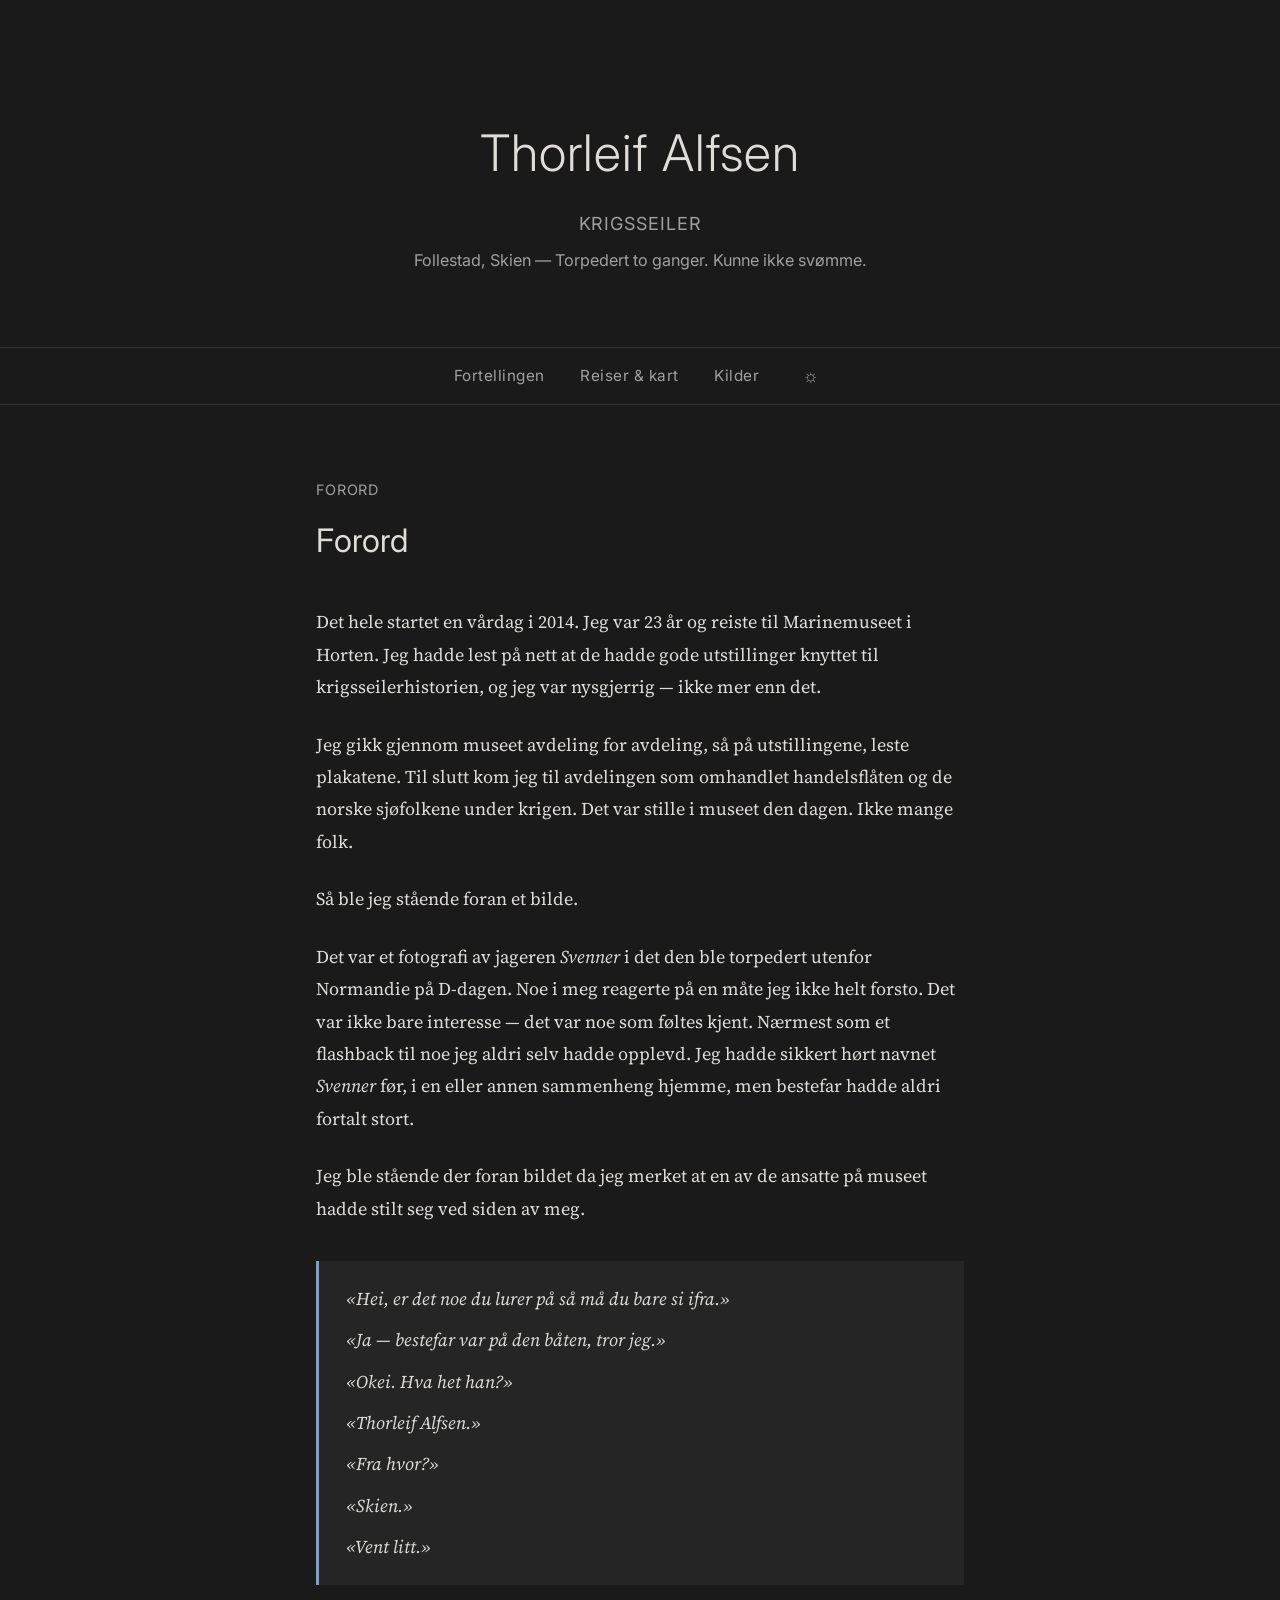
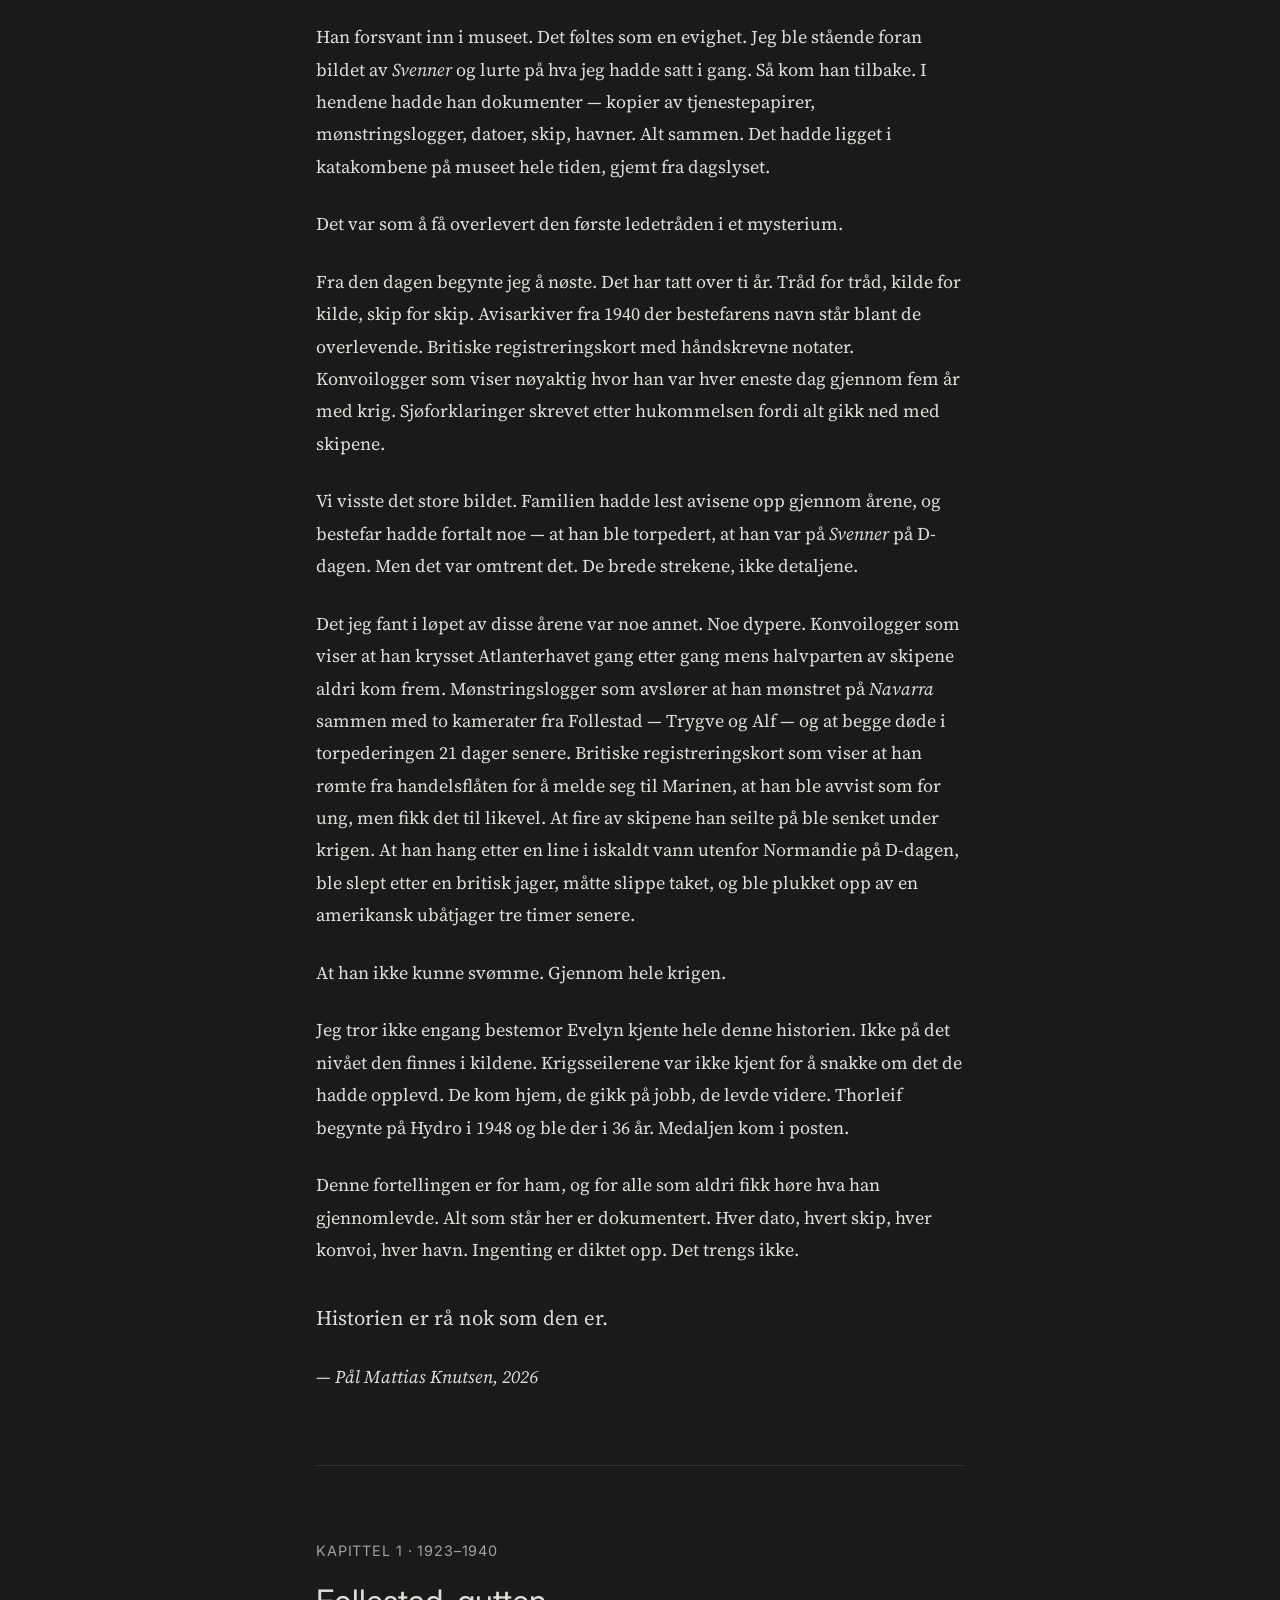
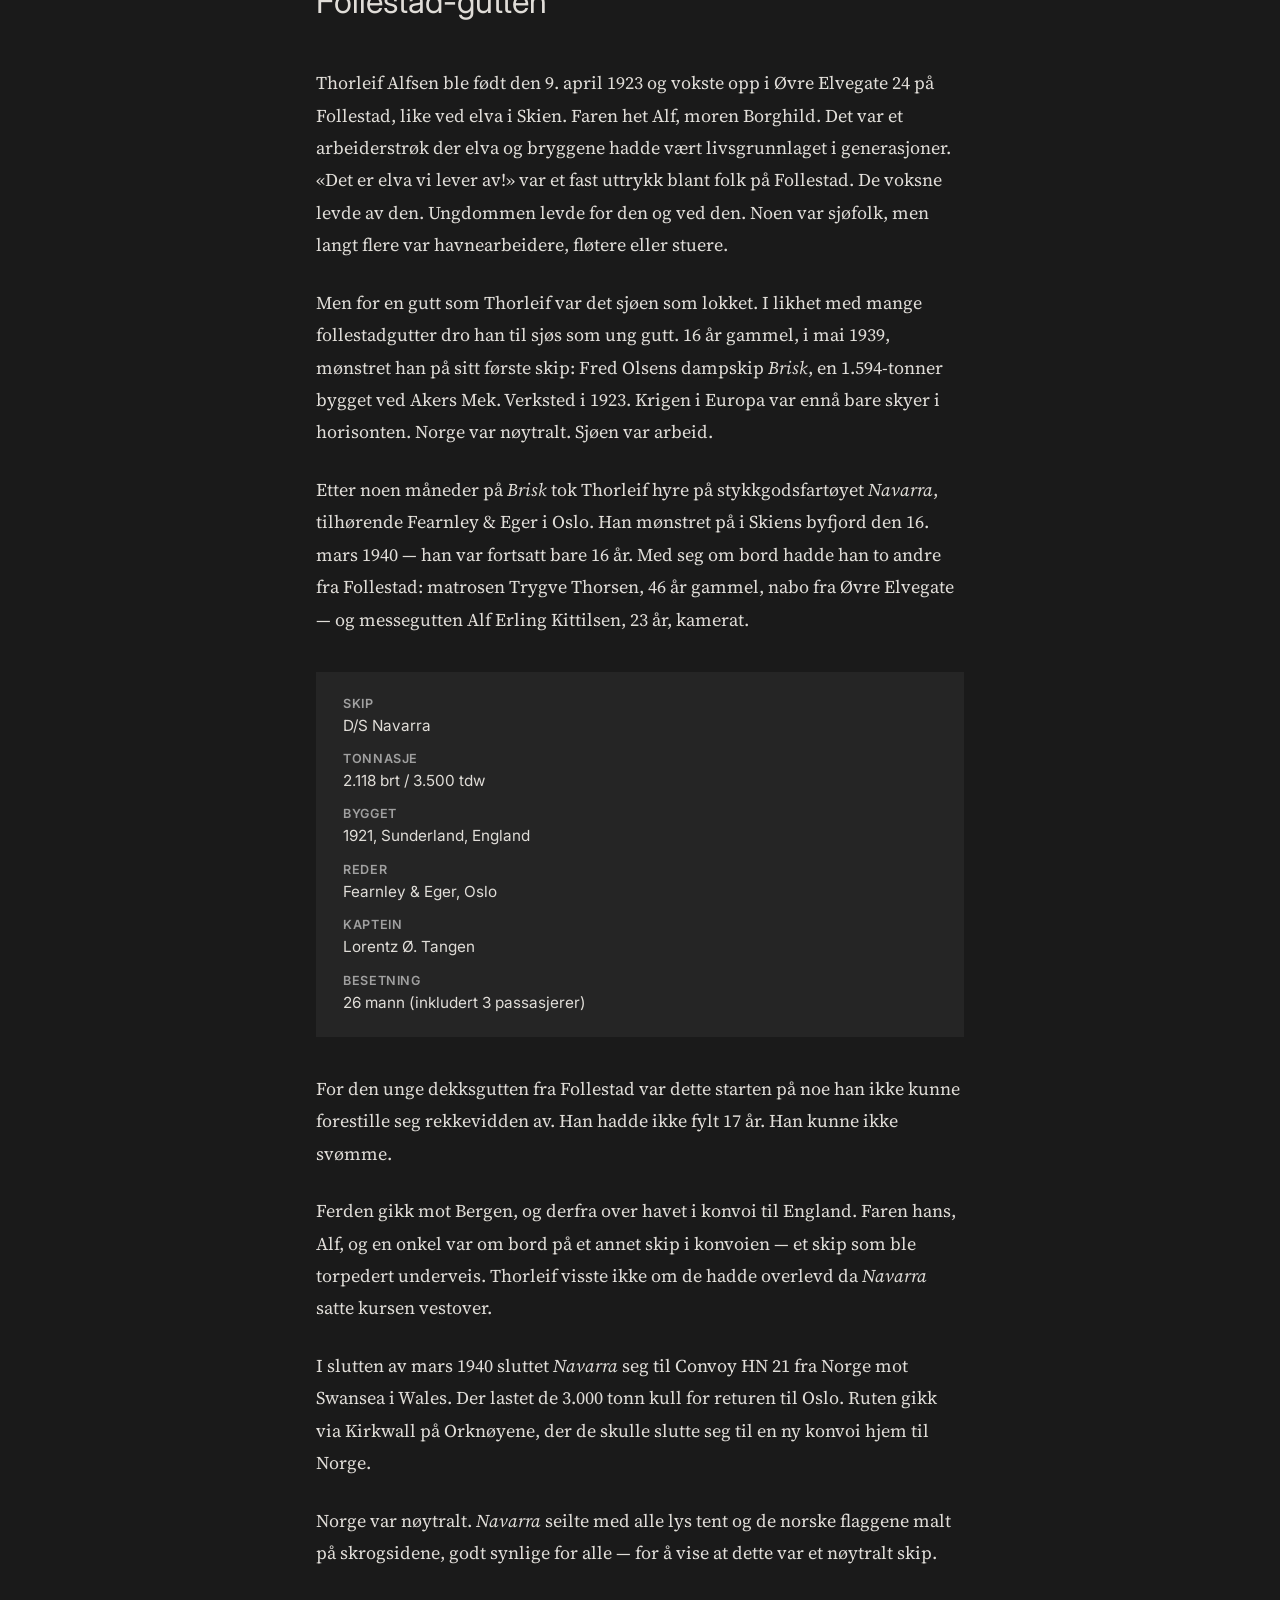
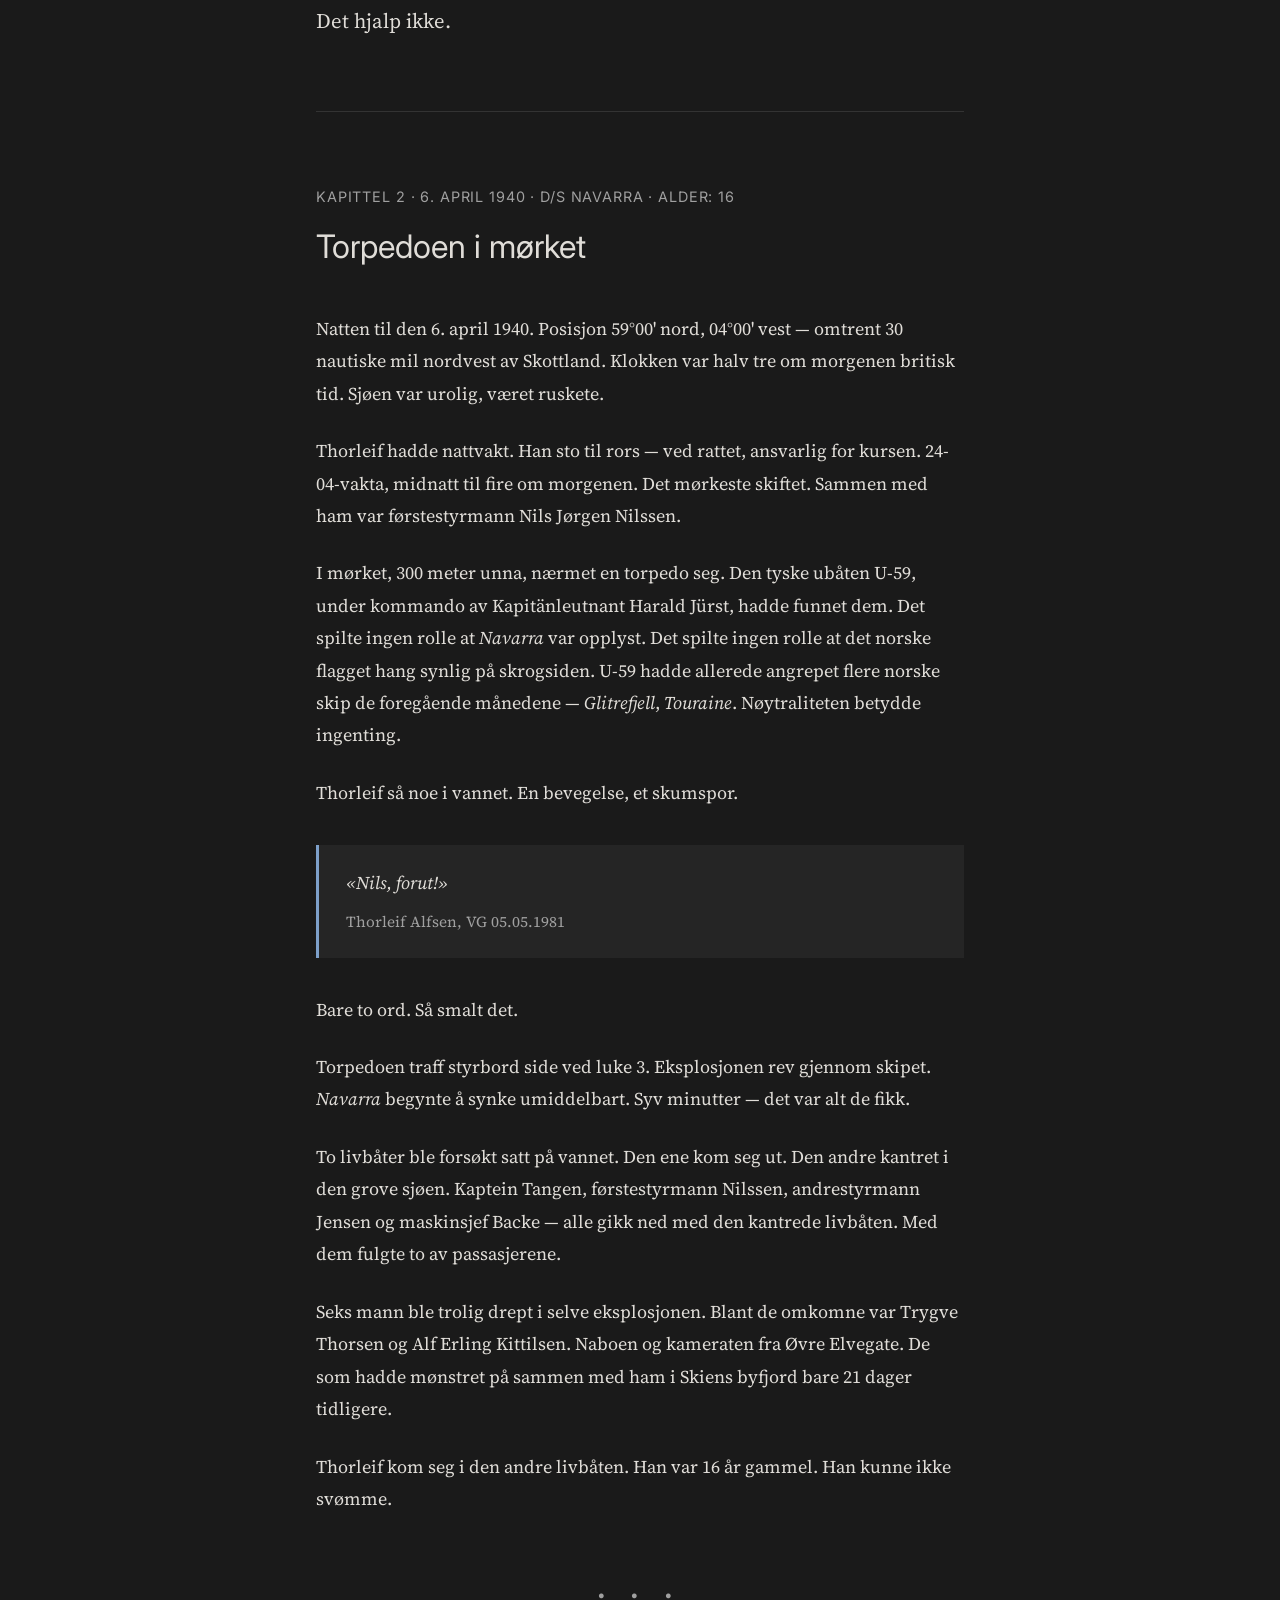
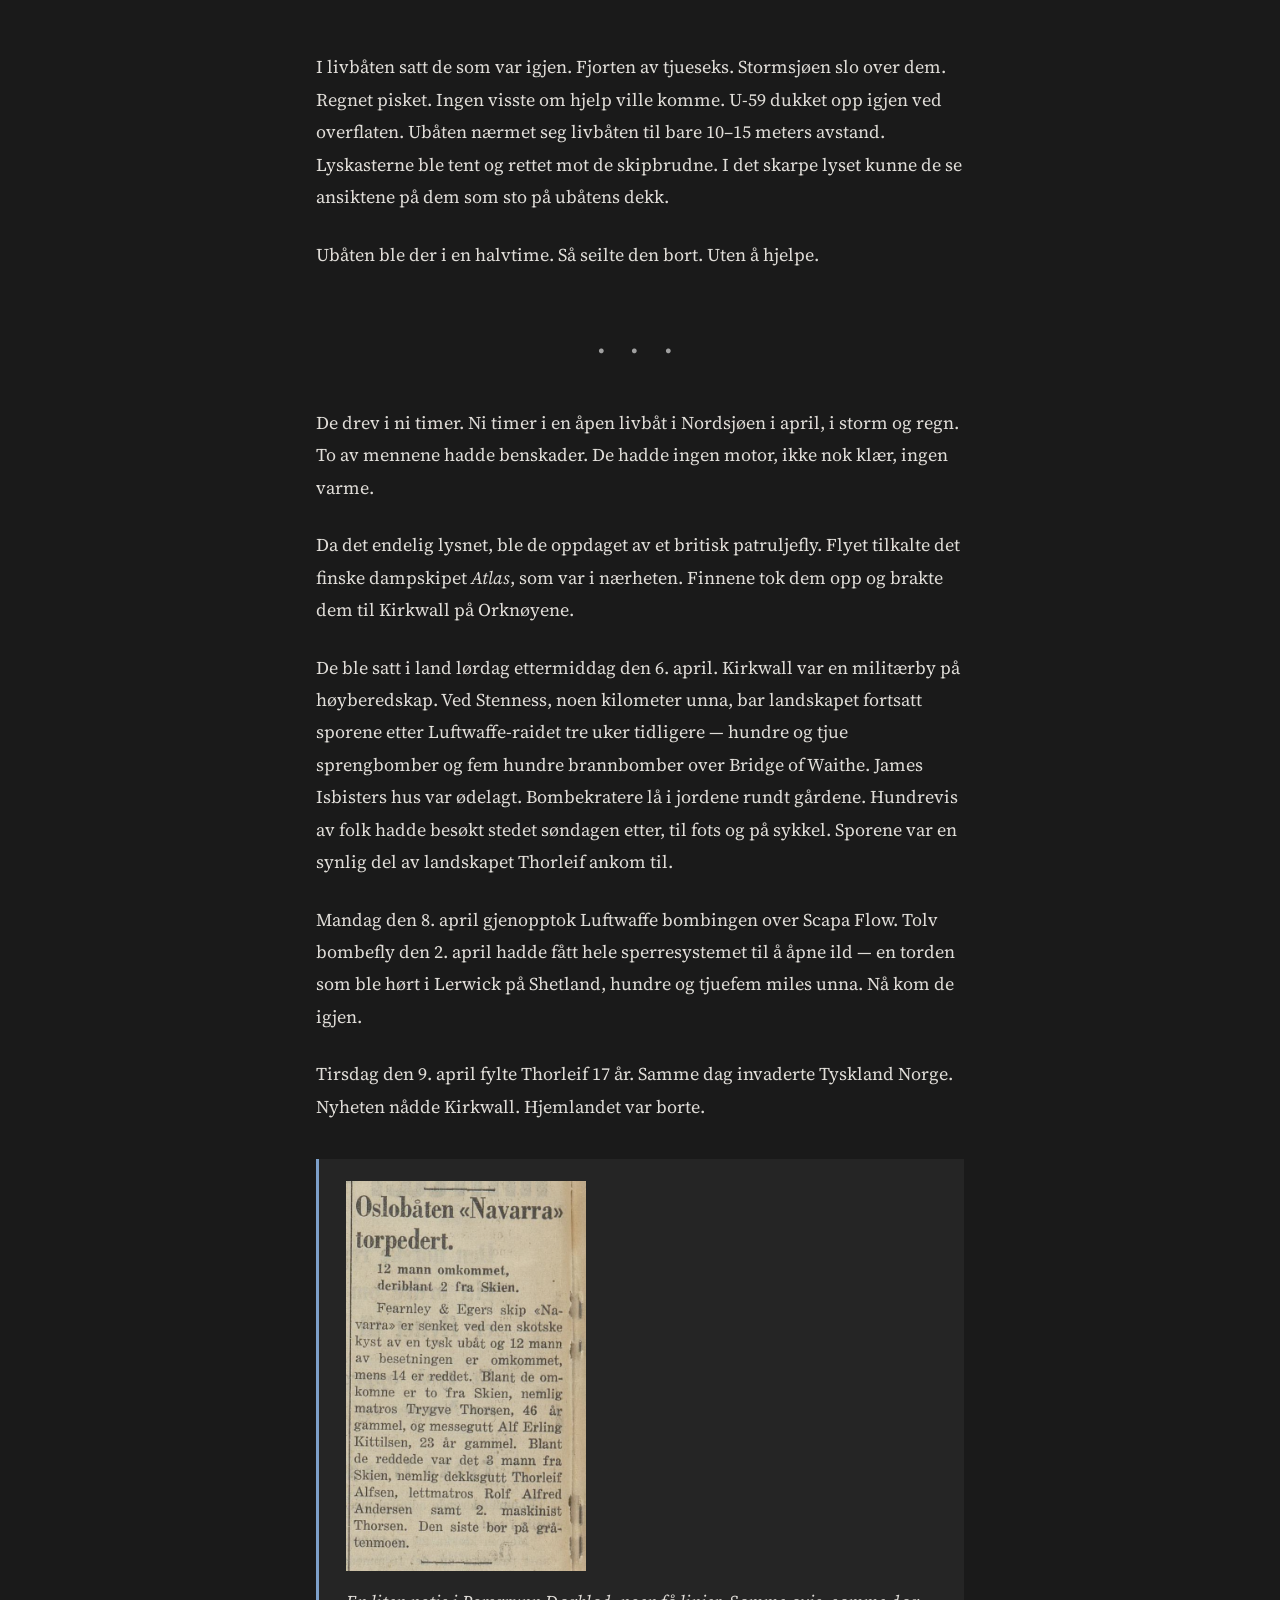
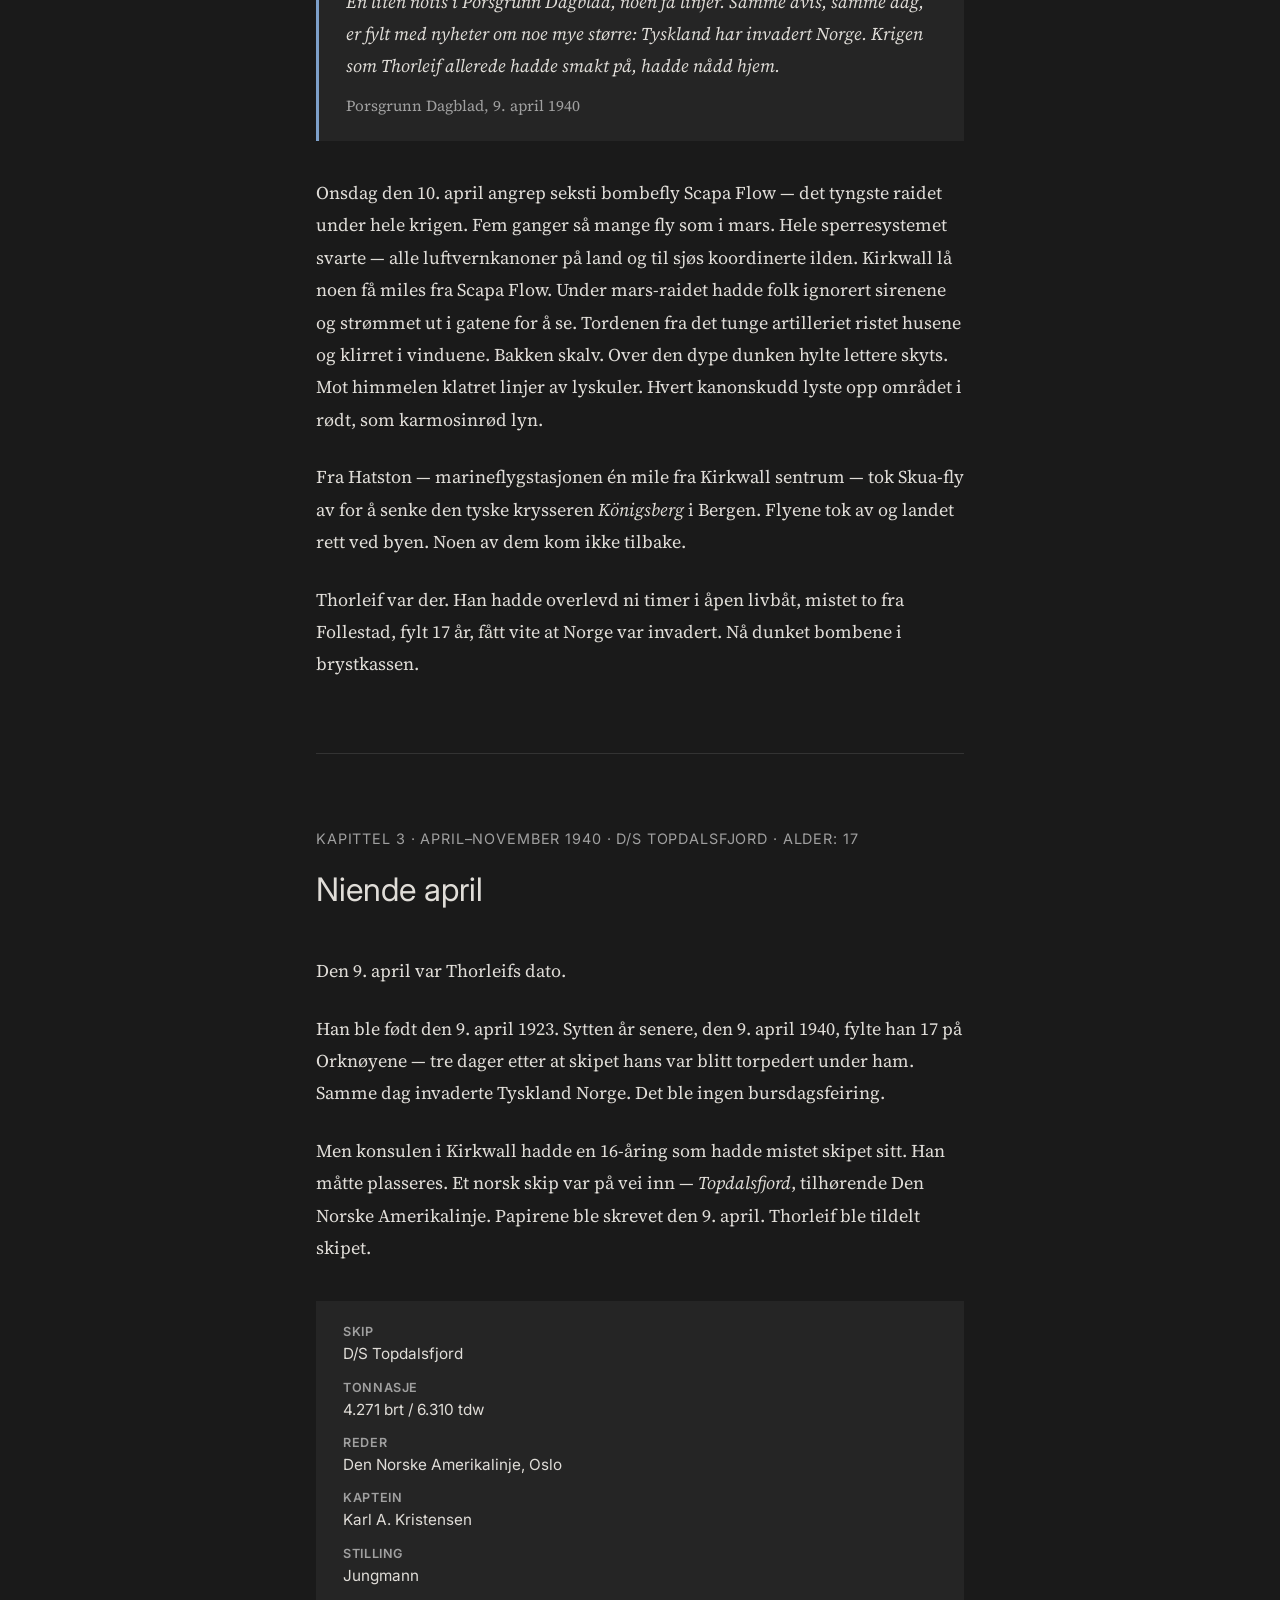
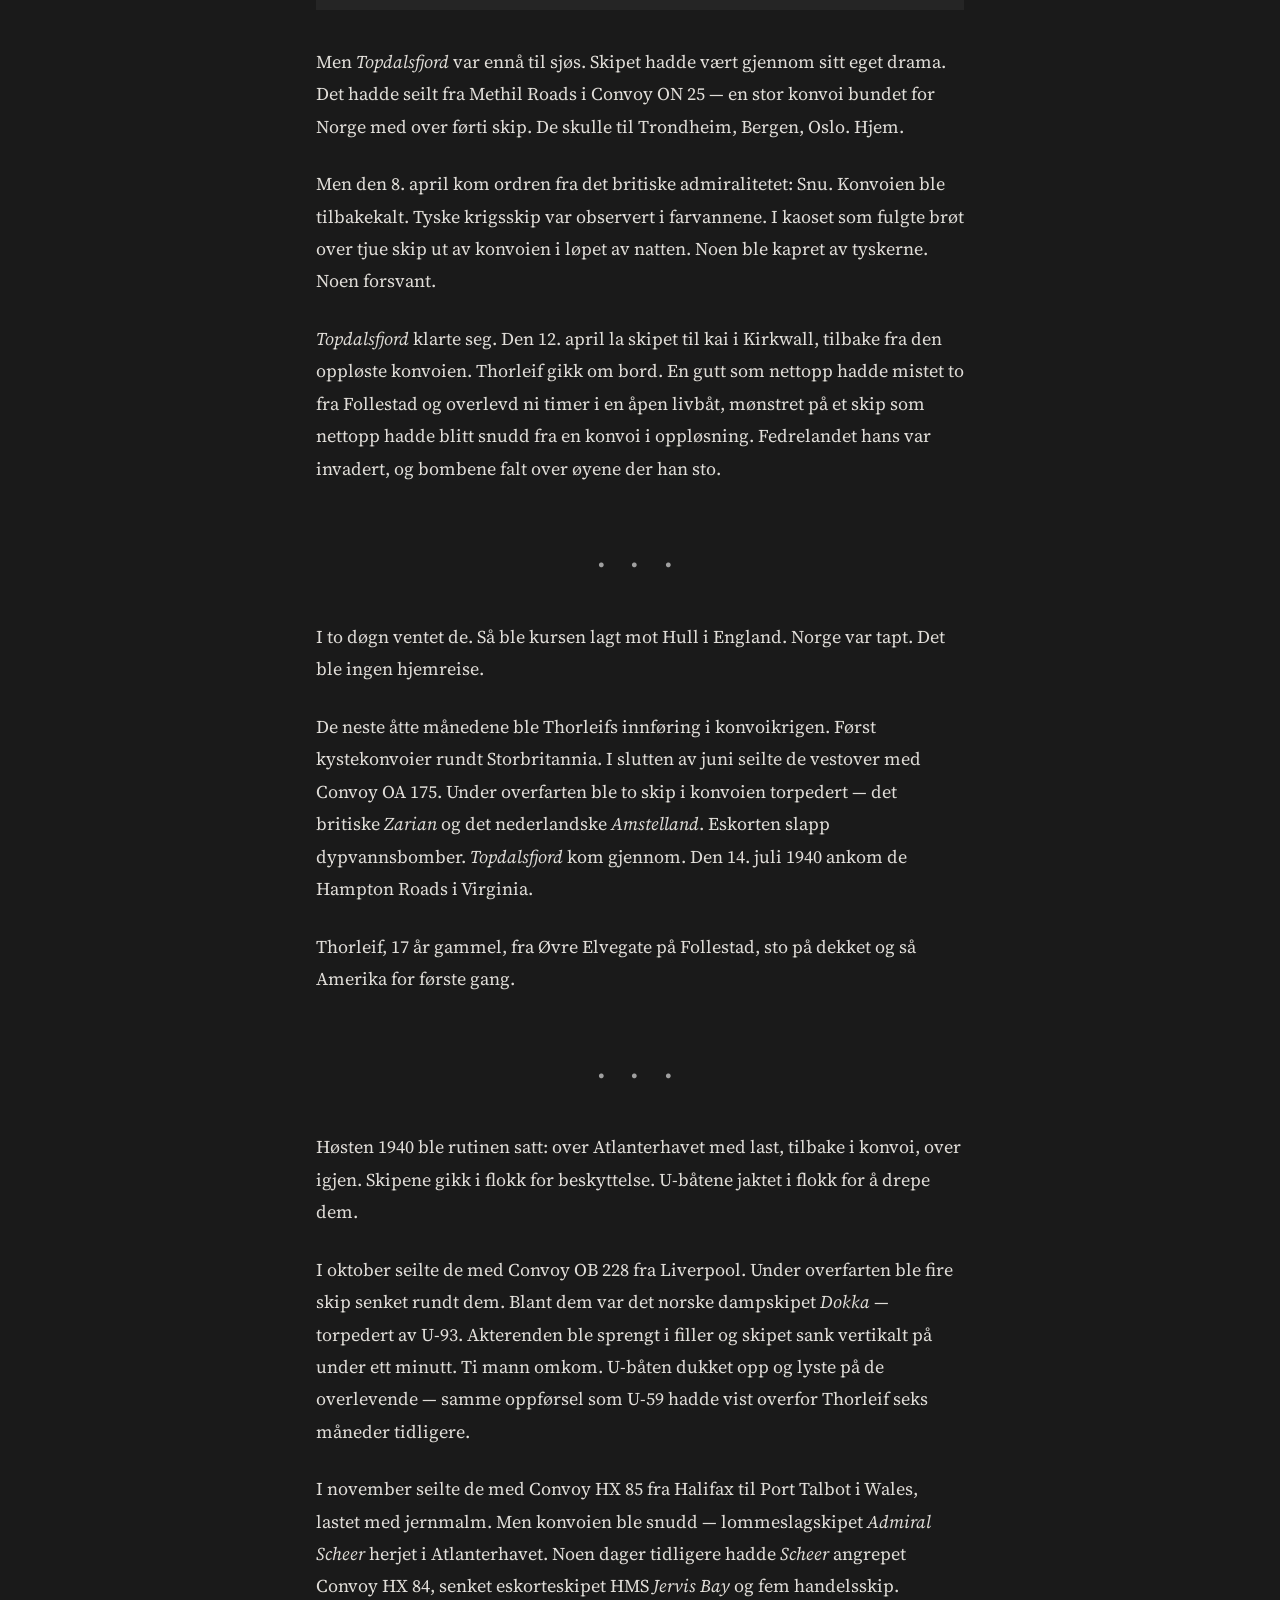
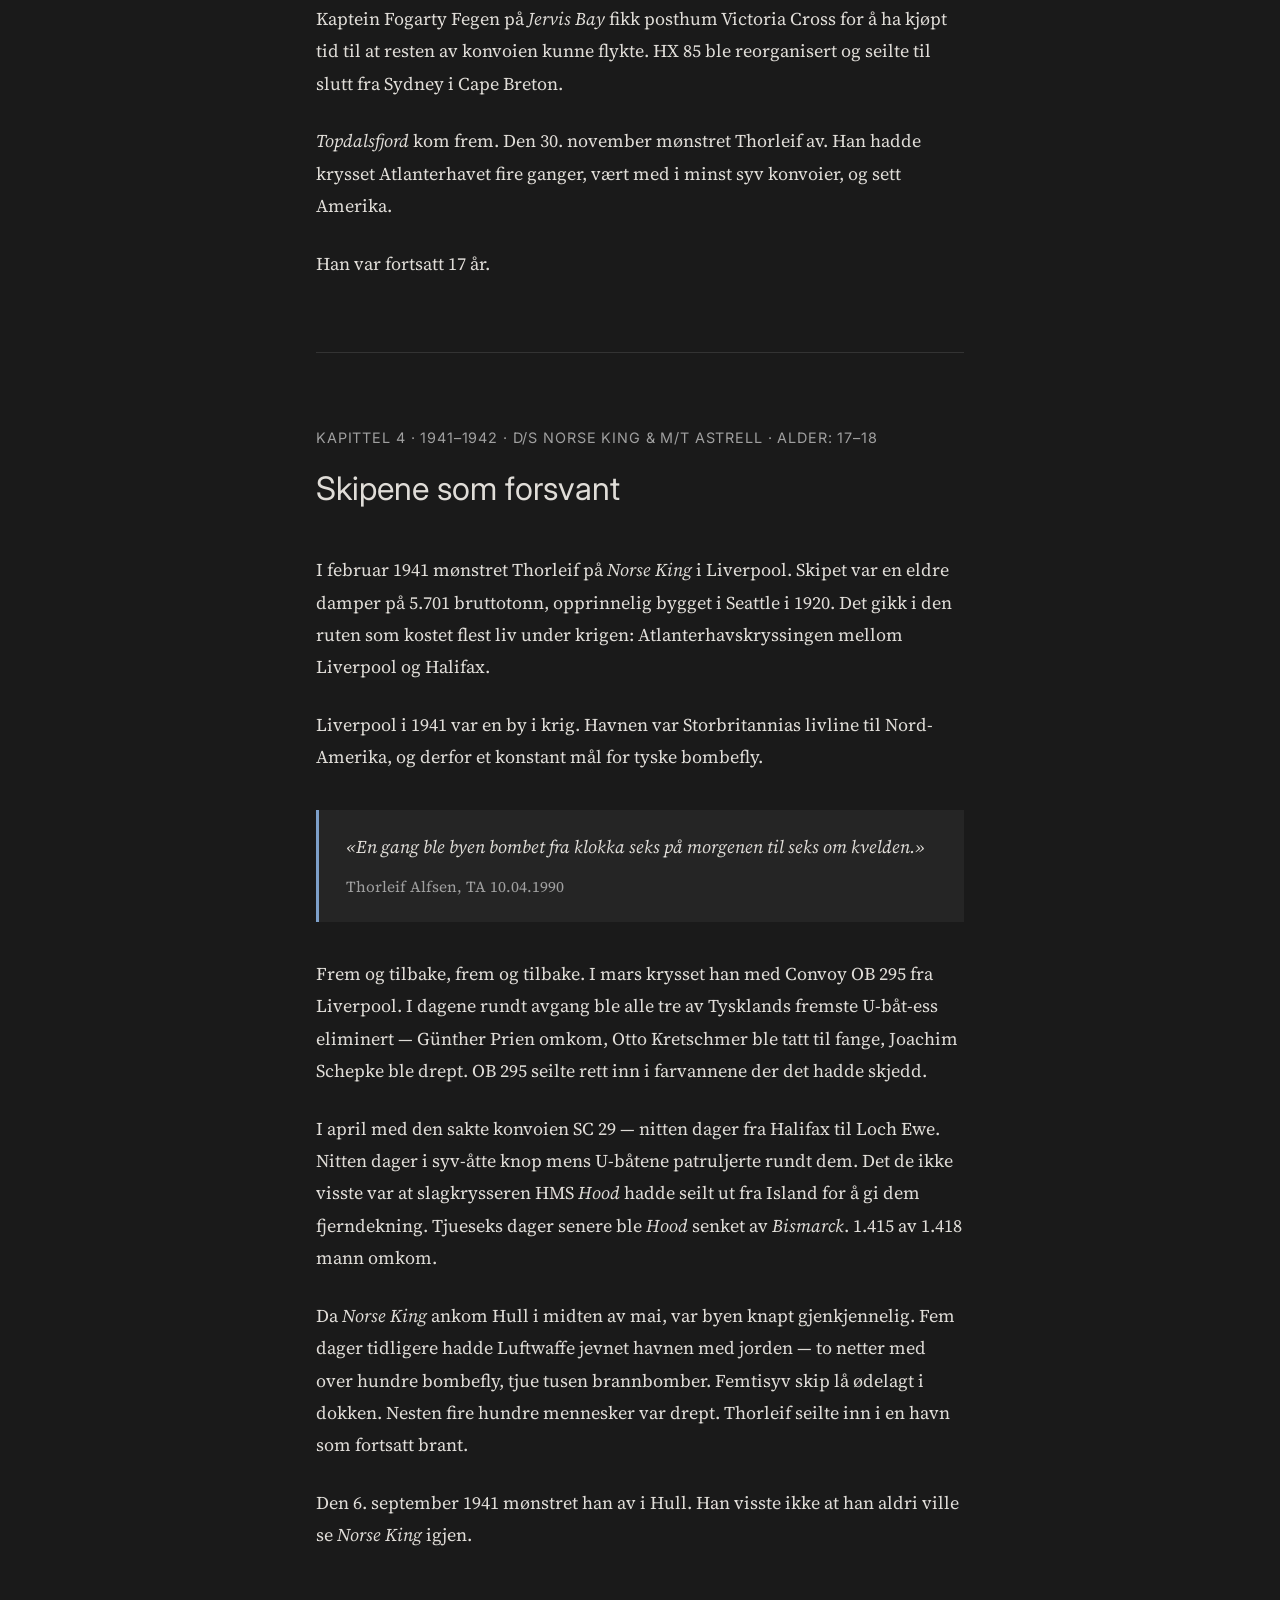
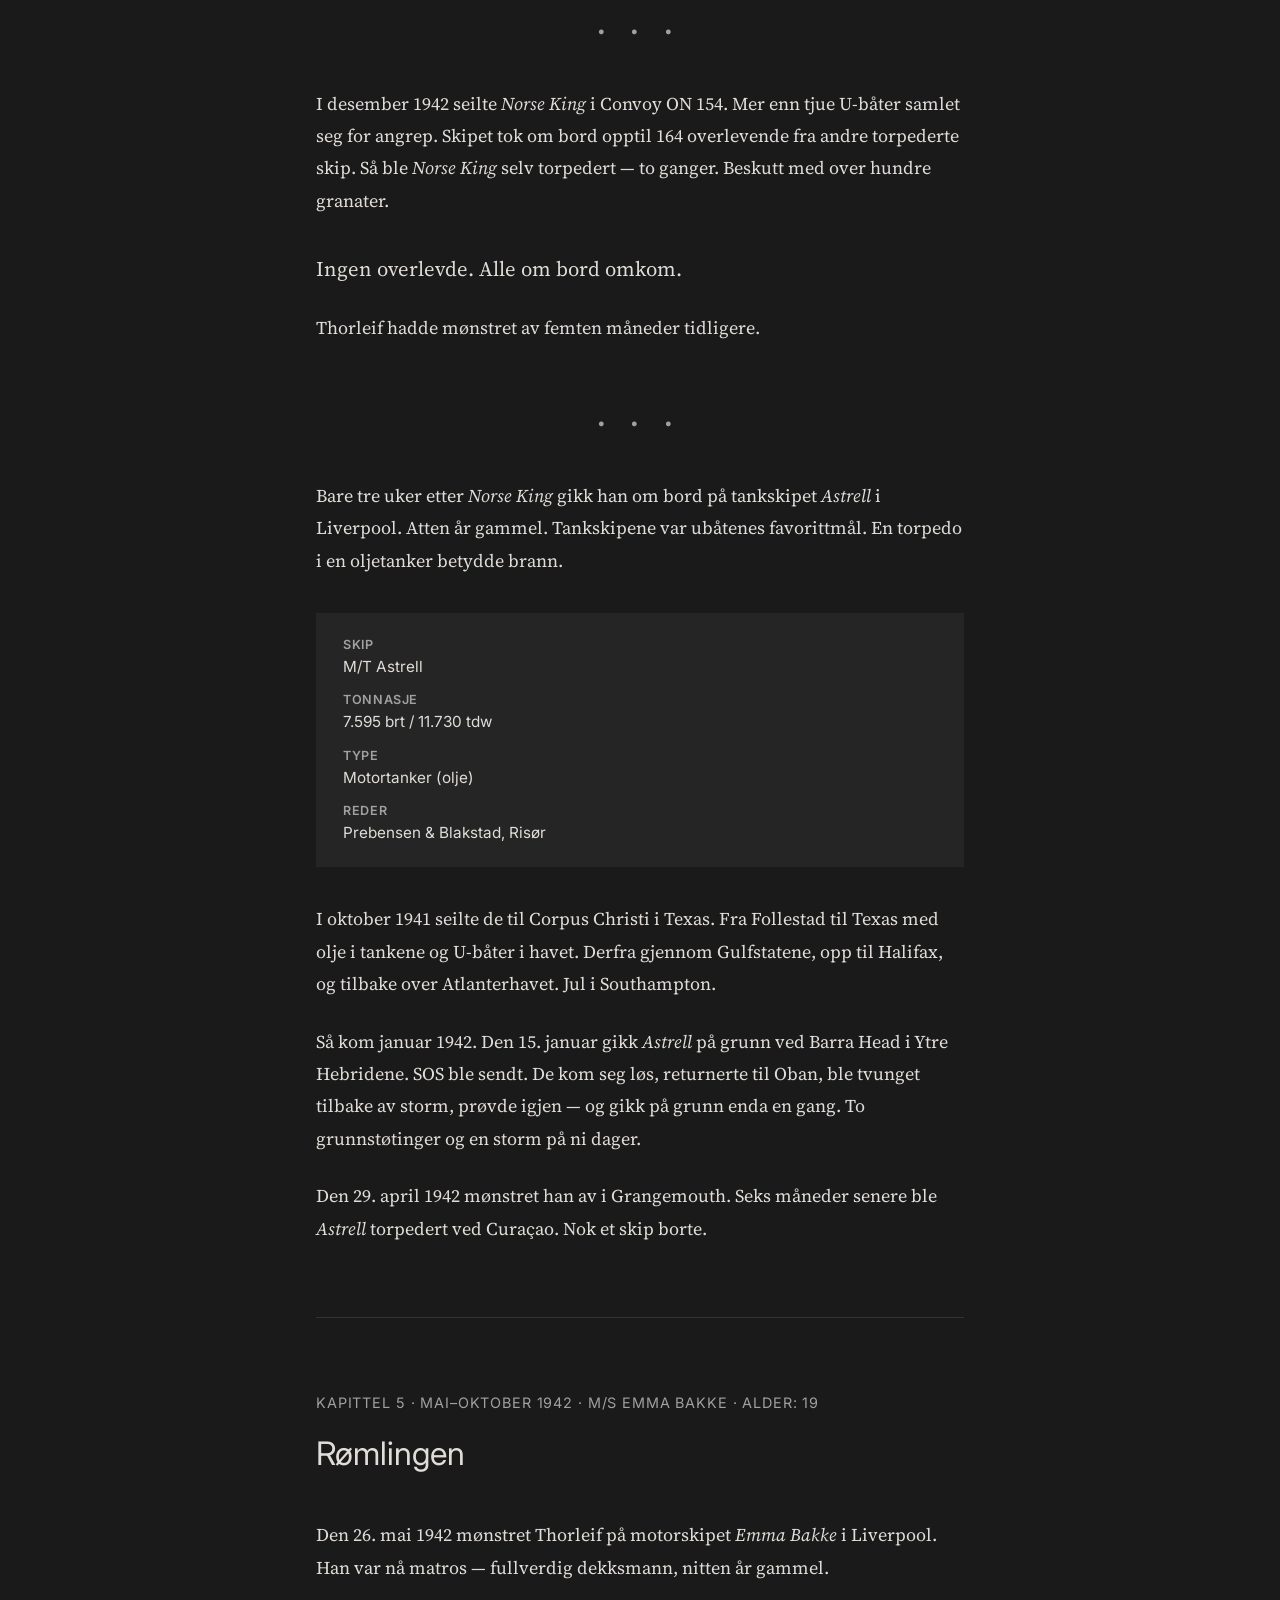
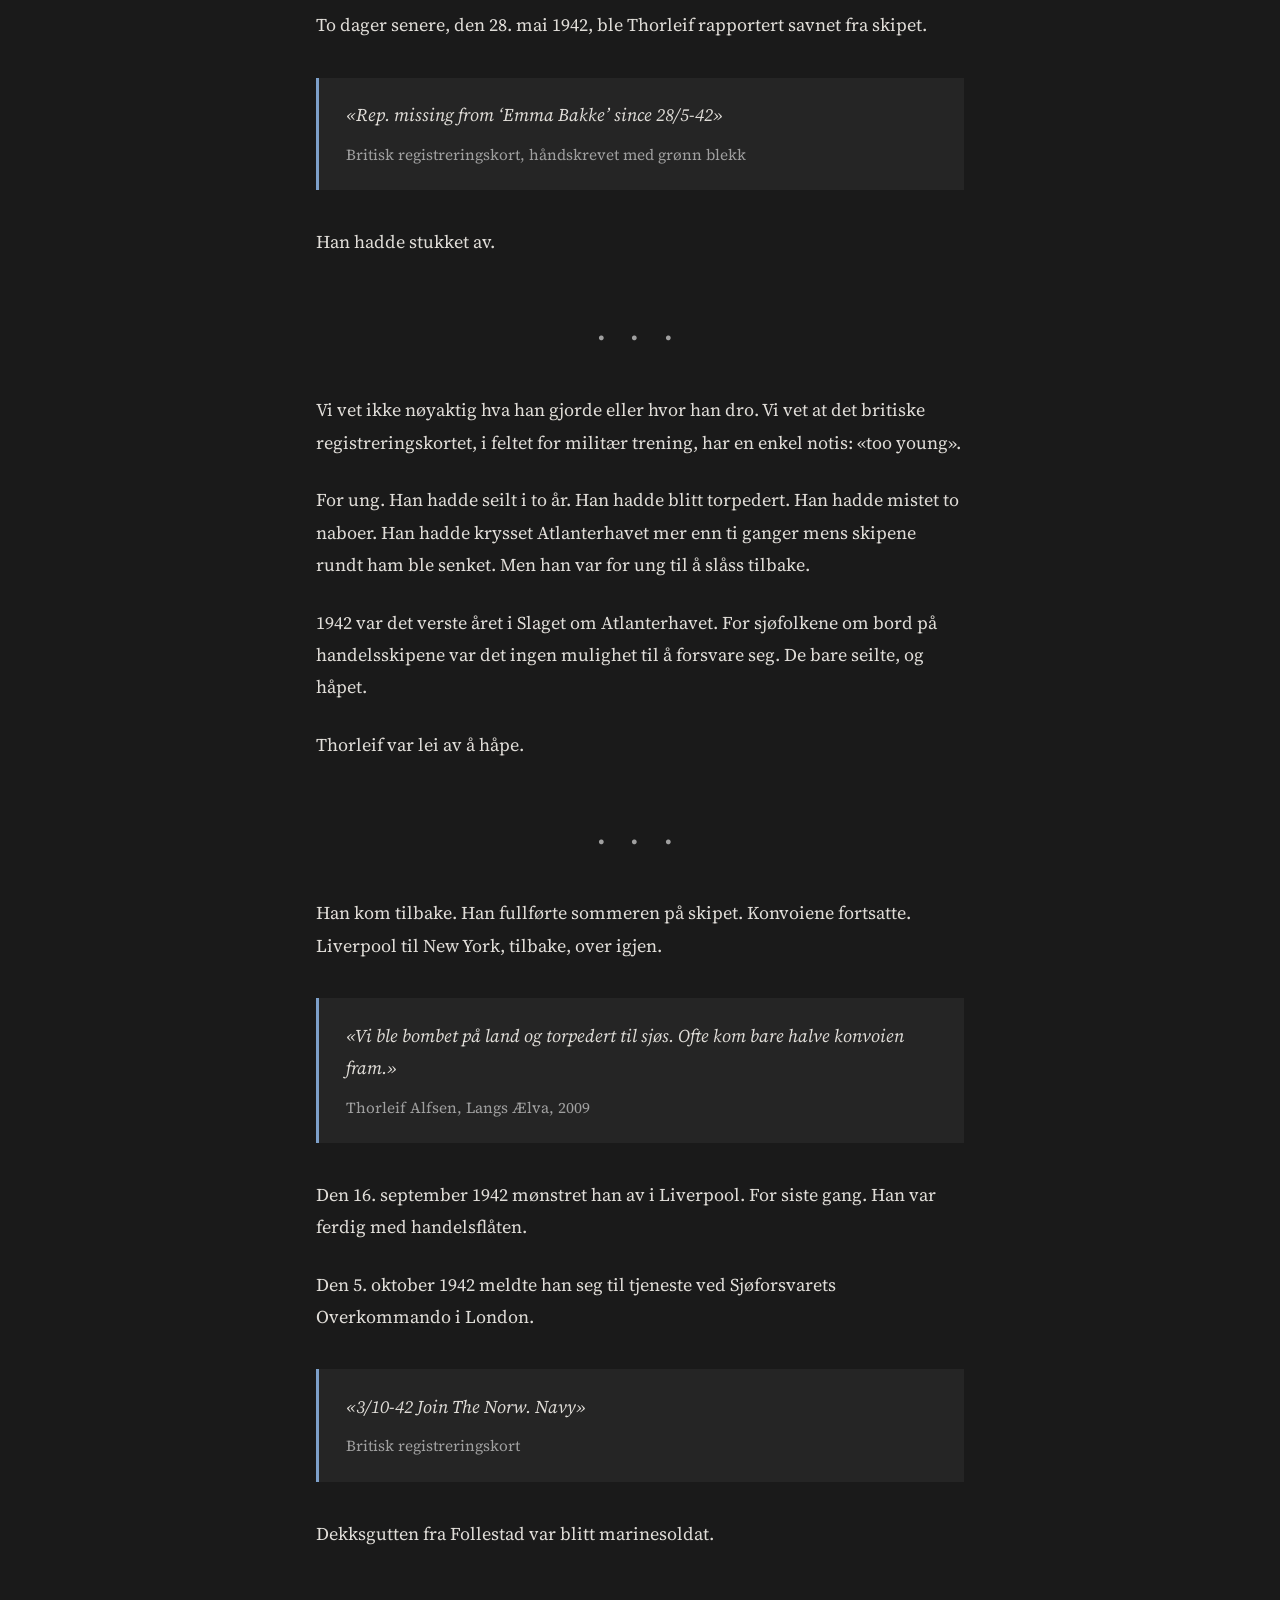
<file: index.html>
<!DOCTYPE html>
<html lang="nb">
<head>
  <meta charset="UTF-8">
  <meta name="viewport" content="width=device-width, initial-scale=1.0">
  <title>Thorleif Alfsen — Krigsseiler 1939–1945</title>
  <meta name="description" content="Historien om Thorleif Alfsen fra Follestad — dekksgutt, krigsseiler og marinesoldat. Torpedert to ganger. Overlevde D-dagen. Kunne ikke svømme.">
  <link rel="preconnect" href="https://fonts.googleapis.com">
  <link rel="preconnect" href="https://fonts.gstatic.com" crossorigin>
  <link href="https://fonts.googleapis.com/css2?family=Inter:wght@300;400;600&family=Source+Serif+4:ital,wght@0,400;0,600;1,400&display=swap" rel="stylesheet">
  <link rel="stylesheet" href="style.css">
  <script>var t=localStorage.getItem('theme')||'dark';document.documentElement.setAttribute('data-theme',t);</script>
</head>
<body>

<header class="site-header">
  <h1>Thorleif Alfsen</h1>
  <div class="subtitle">Krigsseiler</div>
  <div class="years">Follestad, Skien &mdash; Torpedert to ganger. Kunne ikke svømme.</div>
</header>

<nav class="site-nav">
  <a href="#forord">Fortellingen</a>
  <a href="reiser.html">Reiser &amp; kart</a>
  <a href="#kilder">Kilder</a>
  <button class="theme-toggle" id="themeToggle" aria-label="Bytt til mørk modus">&#9790;</button>
</nav>

<main>

<!-- FORORD -->
<section class="chapter" id="forord">
  <div class="chapter-meta">Forord</div>
  <h2>Forord</h2>

  <p>Det hele startet en vårdag i 2014. Jeg var 23 år og reiste til Marinemuseet i Horten. Jeg hadde lest på nett at de hadde gode utstillinger knyttet til krigsseilerhistorien, og jeg var nysgjerrig &mdash; ikke mer enn det.</p>

  <p>Jeg gikk gjennom museet avdeling for avdeling, så på utstillingene, leste plakatene. Til slutt kom jeg til avdelingen som omhandlet handelsflåten og de norske sjøfolkene under krigen. Det var stille i museet den dagen. Ikke mange folk.</p>

  <p>Så ble jeg stående foran et bilde.</p>

  <p>Det var et fotografi av jageren <em>Svenner</em> i det den ble torpedert utenfor Normandie på D-dagen. Noe i meg reagerte på en måte jeg ikke helt forsto. Det var ikke bare interesse &mdash; det var noe som føltes kjent. Nærmest som et flashback til noe jeg aldri selv hadde opplevd. Jeg hadde sikkert hørt navnet <em>Svenner</em> før, i en eller annen sammenheng hjemme, men bestefar hadde aldri fortalt stort.</p>

  <p>Jeg ble stående der foran bildet da jeg merket at en av de ansatte på museet hadde stilt seg ved siden av meg.</p>

  <blockquote>
    <p>&laquo;Hei, er det noe du lurer på så må du bare si ifra.&raquo;</p>
    <p>&laquo;Ja &mdash; bestefar var på den båten, tror jeg.&raquo;</p>
    <p>&laquo;Okei. Hva het han?&raquo;</p>
    <p>&laquo;Thorleif Alfsen.&raquo;</p>
    <p>&laquo;Fra hvor?&raquo;</p>
    <p>&laquo;Skien.&raquo;</p>
    <p>&laquo;Vent litt.&raquo;</p>
  </blockquote>

  <p>Han forsvant inn i museet. Det føltes som en evighet. Jeg ble stående foran bildet av <em>Svenner</em> og lurte på hva jeg hadde satt i gang. Så kom han tilbake. I hendene hadde han dokumenter &mdash; kopier av tjenestepapirer, mønstringslogger, datoer, skip, havner. Alt sammen. Det hadde ligget i katakombene på museet hele tiden, gjemt fra dagslyset.</p>

  <p>Det var som å få overlevert den første ledetråden i et mysterium.</p>

  <p>Fra den dagen begynte jeg å nøste. Det har tatt over ti år. Tråd for tråd, kilde for kilde, skip for skip. Avisarkiver fra 1940 der bestefarens navn står blant de overlevende. Britiske registreringskort med håndskrevne notater. Konvoilogger som viser nøyaktig hvor han var hver eneste dag gjennom fem år med krig. Sjøforklaringer skrevet etter hukommelsen fordi alt gikk ned med skipene.</p>

  <p>Vi visste det store bildet. Familien hadde lest avisene opp gjennom årene, og bestefar hadde fortalt noe &mdash; at han ble torpedert, at han var på <em>Svenner</em> på D-dagen. Men det var omtrent det. De brede strekene, ikke detaljene.</p>

  <p>Det jeg fant i løpet av disse årene var noe annet. Noe dypere. Konvoilogger som viser at han krysset Atlanterhavet gang etter gang mens halvparten av skipene aldri kom frem. Mønstringslogger som avslører at han mønstret på <em>Navarra</em> sammen med to kamerater fra Follestad &mdash; Trygve og Alf &mdash; og at begge døde i torpederingen 21 dager senere. Britiske registreringskort som viser at han rømte fra handelsflåten for å melde seg til Marinen, at han ble avvist som for ung, men fikk det til likevel. At fire av skipene han seilte på ble senket under krigen. At han hang etter en line i iskaldt vann utenfor Normandie på D-dagen, ble slept etter en britisk jager, måtte slippe taket, og ble plukket opp av en amerikansk ubåtjager tre timer senere.</p>

  <p>At han ikke kunne svømme. Gjennom hele krigen.</p>

  <p>Jeg tror ikke engang bestemor Evelyn kjente hele denne historien. Ikke på det nivået den finnes i kildene. Krigsseilerene var ikke kjent for å snakke om det de hadde opplevd. De kom hjem, de gikk på jobb, de levde videre. Thorleif begynte på Hydro i 1948 og ble der i 36 år. Medaljen kom i posten.</p>

  <p>Denne fortellingen er for ham, og for alle som aldri fikk høre hva han gjennomlevde. Alt som står her er dokumentert. Hver dato, hvert skip, hver konvoi, hver havn. Ingenting er diktet opp. Det trengs ikke.</p>

  <p class="emphasis-line">Historien er rå nok som den er.</p>

  <p><em>&mdash; Pål Mattias Knutsen, 2026</em></p>
</section>

<!-- KAPITTEL 1 -->
<section class="chapter" id="kap1">
  <div class="chapter-meta">Kapittel 1 &middot; 1923–1940</div>
  <h2>Follestad-gutten</h2>

  <p>Thorleif Alfsen ble født den 9. april 1923 og vokste opp i Øvre Elvegate 24 på Follestad, like ved elva i Skien. Faren het Alf, moren Borghild. Det var et arbeiderstrøk der elva og bryggene hadde vært livsgrunnlaget i generasjoner. &laquo;Det er elva vi lever av!&raquo; var et fast uttrykk blant folk på Follestad. De voksne levde av den. Ungdommen levde for den og ved den. Noen var sjøfolk, men langt flere var havnearbeidere, fløtere eller stuere.</p>

  <p>Men for en gutt som Thorleif var det sjøen som lokket. I likhet med mange follestadgutter dro han til sjøs som ung gutt. 16 år gammel, i mai 1939, mønstret han på sitt første skip: Fred Olsens dampskip <em>Brisk</em>, en 1.594-tonner bygget ved Akers Mek. Verksted i 1923. Krigen i Europa var ennå bare skyer i horisonten. Norge var nøytralt. Sjøen var arbeid.</p>

  <p>Etter noen måneder på <em>Brisk</em> tok Thorleif hyre på stykkgodsfartøyet <em>Navarra</em>, tilhørende Fearnley &amp; Eger i Oslo. Han mønstret på i Skiens byfjord den 16. mars 1940 &mdash; han var fortsatt bare 16 år. Med seg om bord hadde han to andre fra Follestad: matrosen Trygve Thorsen, 46 år gammel, nabo fra Øvre Elvegate &mdash; og messegutten Alf Erling Kittilsen, 23 år, kamerat.</p>

  <dl class="ship-facts">
    <dt>Skip</dt><dd>D/S Navarra</dd>
    <dt>Tonnasje</dt><dd>2.118 brt / 3.500 tdw</dd>
    <dt>Bygget</dt><dd>1921, Sunderland, England</dd>
    <dt>Reder</dt><dd>Fearnley &amp; Eger, Oslo</dd>
    <dt>Kaptein</dt><dd>Lorentz &Oslash;. Tangen</dd>
    <dt>Besetning</dt><dd>26 mann (inkludert 3 passasjerer)</dd>
  </dl>

  <p>For den unge dekksgutten fra Follestad var dette starten på noe han ikke kunne forestille seg rekkevidden av. Han hadde ikke fylt 17 år. Han kunne ikke svømme.</p>

  <p>Ferden gikk mot Bergen, og derfra over havet i konvoi til England. Faren hans, Alf, og en onkel var om bord på et annet skip i konvoien &mdash; et skip som ble torpedert underveis. Thorleif visste ikke om de hadde overlevd da <em>Navarra</em> satte kursen vestover.</p>

  <p>I slutten av mars 1940 sluttet <em>Navarra</em> seg til Convoy HN 21 fra Norge mot Swansea i Wales. Der lastet de 3.000 tonn kull for returen til Oslo. Ruten gikk via Kirkwall på Orknøyene, der de skulle slutte seg til en ny konvoi hjem til Norge.</p>

  <p>Norge var nøytralt. <em>Navarra</em> seilte med alle lys tent og de norske flaggene malt på skrogsidene, godt synlige for alle &mdash; for å vise at dette var et nøytralt skip.</p>

  <p class="emphasis-line">Det hjalp ikke.</p>
</section>

<!-- KAPITTEL 2 -->
<section class="chapter" id="kap2">
  <div class="chapter-meta">Kapittel 2 &middot; 6. april 1940 &middot; D/S Navarra &middot; Alder: 16</div>
  <h2>Torpedoen i mørket</h2>

  <p>Natten til den 6. april 1940. Posisjon 59&deg;00' nord, 04&deg;00' vest &mdash; omtrent 30 nautiske mil nordvest av Skottland. Klokken var halv tre om morgenen britisk tid. Sjøen var urolig, været ruskete.</p>

  <p>Thorleif hadde nattvakt. Han sto til rors &mdash; ved rattet, ansvarlig for kursen. 24-04-vakta, midnatt til fire om morgenen. Det mørkeste skiftet. Sammen med ham var førstestyrmann Nils Jørgen Nilssen.</p>

  <p>I mørket, 300 meter unna, nærmet en torpedo seg. Den tyske ubåten U-59, under kommando av Kapitänleutnant Harald Jürst, hadde funnet dem. Det spilte ingen rolle at <em>Navarra</em> var opplyst. Det spilte ingen rolle at det norske flagget hang synlig på skrogsiden. U-59 hadde allerede angrepet flere norske skip de foregående månedene &mdash; <em>Glitrefjell</em>, <em>Touraine</em>. Nøytraliteten betydde ingenting.</p>

  <p>Thorleif så noe i vannet. En bevegelse, et skumspor.</p>

  <blockquote>
    <p>&laquo;Nils, forut!&raquo;</p>
    <cite>Thorleif Alfsen, VG 05.05.1981</cite>
  </blockquote>

  <p>Bare to ord. Så smalt det.</p>

  <p>Torpedoen traff styrbord side ved luke 3. Eksplosjonen rev gjennom skipet. <em>Navarra</em> begynte å synke umiddelbart. Syv minutter &mdash; det var alt de fikk.</p>

  <p>To livbåter ble forsøkt satt på vannet. Den ene kom seg ut. Den andre kantret i den grove sjøen. Kaptein Tangen, førstestyrmann Nilssen, andrestyrmann Jensen og maskinsjef Backe &mdash; alle gikk ned med den kantrede livbåten. Med dem fulgte to av passasjerene.</p>

  <p>Seks mann ble trolig drept i selve eksplosjonen. Blant de omkomne var Trygve Thorsen og Alf Erling Kittilsen. Naboen og kameraten fra Øvre Elvegate. De som hadde mønstret på sammen med ham i Skiens byfjord bare 21 dager tidligere.</p>

  <p>Thorleif kom seg i den andre livbåten. Han var 16 år gammel. Han kunne ikke svømme.</p>

  <div class="section-break">&bull; &bull; &bull;</div>

  <p>I livbåten satt de som var igjen. Fjorten av tjueseks. Stormsjøen slo over dem. Regnet pisket. Ingen visste om hjelp ville komme. U-59 dukket opp igjen ved overflaten. Ubåten nærmet seg livbåten til bare 10&ndash;15 meters avstand. Lyskasterne ble tent og rettet mot de skipbrudne. I det skarpe lyset kunne de se ansiktene på dem som sto på ubåtens dekk.</p>

  <p>Ubåten ble der i en halvtime. Så seilte den bort. Uten å hjelpe.</p>

  <div class="section-break">&bull; &bull; &bull;</div>

  <p>De drev i ni timer. Ni timer i en åpen livbåt i Nordsjøen i april, i storm og regn. To av mennene hadde benskader. De hadde ingen motor, ikke nok klær, ingen varme.</p>

  <p>Da det endelig lysnet, ble de oppdaget av et britisk patruljefly. Flyet tilkalte det finske dampskipet <em>Atlas</em>, som var i nærheten. Finnene tok dem opp og brakte dem til Kirkwall på Orknøyene.</p>

  <p>De ble satt i land lørdag ettermiddag den 6. april. Kirkwall var en militærby på høyberedskap. Ved Stenness, noen kilometer unna, bar landskapet fortsatt sporene etter Luftwaffe-raidet tre uker tidligere &mdash; hundre og tjue sprengbomber og fem hundre brannbomber over Bridge of Waithe. James Isbisters hus var ødelagt. Bombekratere lå i jordene rundt gårdene. Hundrevis av folk hadde besøkt stedet søndagen etter, til fots og på sykkel. Sporene var en synlig del av landskapet Thorleif ankom til.</p>

  <p>Mandag den 8. april gjenopptok Luftwaffe bombingen over Scapa Flow. Tolv bombefly den 2. april hadde fått hele sperresystemet til å åpne ild &mdash; en torden som ble hørt i Lerwick på Shetland, hundre og tjuefem miles unna. Nå kom de igjen.</p>

  <p>Tirsdag den 9. april fylte Thorleif 17 år. Samme dag invaderte Tyskland Norge. Nyheten nådde Kirkwall. Hjemlandet var borte.</p>

  <blockquote>
    <img src="porsgrunn-dagblad-navarra-1940.png" alt="Avisutklipp fra Porsgrunn Dagblad 9. april 1940 om torpederingen av D/S Navarra" style="max-width: 240px; width: 100%; display: block; margin-bottom: 0.8rem;">
    <p>En liten notis i Porsgrunn Dagblad, noen få linjer. Samme avis, samme dag, er fylt med nyheter om noe mye større: Tyskland har invadert Norge. Krigen som Thorleif allerede hadde smakt på, hadde nådd hjem.</p>
    <cite>Porsgrunn Dagblad, 9. april 1940</cite>
  </blockquote>

  <p>Onsdag den 10. april angrep seksti bombefly Scapa Flow &mdash; det tyngste raidet under hele krigen. Fem ganger så mange fly som i mars. Hele sperresystemet svarte &mdash; alle luftvernkanoner på land og til sjøs koordinerte ilden. Kirkwall lå noen få miles fra Scapa Flow. Under mars-raidet hadde folk ignorert sirenene og strømmet ut i gatene for å se. Tordenen fra det tunge artilleriet ristet husene og klirret i vinduene. Bakken skalv. Over den dype dunken hylte lettere skyts. Mot himmelen klatret linjer av lyskuler. Hvert kanonskudd lyste opp området i rødt, som karmosinrød lyn.</p>

  <p>Fra Hatston &mdash; marineflygstasjonen én mile fra Kirkwall sentrum &mdash; tok Skua-fly av for å senke den tyske krysseren <em>Königsberg</em> i Bergen. Flyene tok av og landet rett ved byen. Noen av dem kom ikke tilbake.</p>

  <p>Thorleif var der. Han hadde overlevd ni timer i åpen livbåt, mistet to fra Follestad, fylt 17 år, fått vite at Norge var invadert. Nå dunket bombene i brystkassen.</p>
</section>

<!-- KAPITTEL 3 -->
<section class="chapter" id="kap3">
  <div class="chapter-meta">Kapittel 3 &middot; April&ndash;november 1940 &middot; D/S Topdalsfjord &middot; Alder: 17</div>
  <h2>Niende april</h2>

  <p>Den 9. april var Thorleifs dato.</p>

  <p>Han ble født den 9. april 1923. Sytten år senere, den 9. april 1940, fylte han 17 på Orknøyene &mdash; tre dager etter at skipet hans var blitt torpedert under ham. Samme dag invaderte Tyskland Norge. Det ble ingen bursdagsfeiring.</p>

  <p>Men konsulen i Kirkwall hadde en 16-åring som hadde mistet skipet sitt. Han måtte plasseres. Et norsk skip var på vei inn &mdash; <em>Topdalsfjord</em>, tilhørende Den Norske Amerikalinje. Papirene ble skrevet den 9. april. Thorleif ble tildelt skipet.</p>

  <dl class="ship-facts">
    <dt>Skip</dt><dd>D/S Topdalsfjord</dd>
    <dt>Tonnasje</dt><dd>4.271 brt / 6.310 tdw</dd>
    <dt>Reder</dt><dd>Den Norske Amerikalinje, Oslo</dd>
    <dt>Kaptein</dt><dd>Karl A. Kristensen</dd>
    <dt>Stilling</dt><dd>Jungmann</dd>
  </dl>

  <p>Men <em>Topdalsfjord</em> var ennå til sjøs. Skipet hadde vært gjennom sitt eget drama. Det hadde seilt fra Methil Roads i Convoy ON 25 &mdash; en stor konvoi bundet for Norge med over førti skip. De skulle til Trondheim, Bergen, Oslo. Hjem.</p>

  <p>Men den 8. april kom ordren fra det britiske admiralitetet: Snu. Konvoien ble tilbakekalt. Tyske krigsskip var observert i farvannene. I kaoset som fulgte brøt over tjue skip ut av konvoien i løpet av natten. Noen ble kapret av tyskerne. Noen forsvant.</p>

  <p><em>Topdalsfjord</em> klarte seg. Den 12. april la skipet til kai i Kirkwall, tilbake fra den oppløste konvoien. Thorleif gikk om bord. En gutt som nettopp hadde mistet to fra Follestad og overlevd ni timer i en åpen livbåt, mønstret på et skip som nettopp hadde blitt snudd fra en konvoi i oppløsning. Fedrelandet hans var invadert, og bombene falt over øyene der han sto.</p>

  <div class="section-break">&bull; &bull; &bull;</div>

  <p>I to døgn ventet de. Så ble kursen lagt mot Hull i England. Norge var tapt. Det ble ingen hjemreise.</p>

  <p>De neste åtte månedene ble Thorleifs innføring i konvoikrigen. Først kystekonvoier rundt Storbritannia. I slutten av juni seilte de vestover med Convoy OA 175. Under overfarten ble to skip i konvoien torpedert &mdash; det britiske <em>Zarian</em> og det nederlandske <em>Amstelland</em>. Eskorten slapp dypvannsbomber. <em>Topdalsfjord</em> kom gjennom. Den 14. juli 1940 ankom de Hampton Roads i Virginia.</p>

  <p>Thorleif, 17 år gammel, fra Øvre Elvegate på Follestad, sto på dekket og så Amerika for første gang.</p>

  <div class="section-break">&bull; &bull; &bull;</div>

  <p>Høsten 1940 ble rutinen satt: over Atlanterhavet med last, tilbake i konvoi, over igjen. Skipene gikk i flokk for beskyttelse. U-båtene jaktet i flokk for å drepe dem.</p>

  <p>I oktober seilte de med Convoy OB 228 fra Liverpool. Under overfarten ble fire skip senket rundt dem. Blant dem var det norske dampskipet <em>Dokka</em> &mdash; torpedert av U-93. Akterenden ble sprengt i filler og skipet sank vertikalt på under ett minutt. Ti mann omkom. U-båten dukket opp og lyste på de overlevende &mdash; samme oppførsel som U-59 hadde vist overfor Thorleif seks måneder tidligere.</p>

  <p>I november seilte de med Convoy HX 85 fra Halifax til Port Talbot i Wales, lastet med jernmalm. Men konvoien ble snudd &mdash; lommeslagskipet <em>Admiral Scheer</em> herjet i Atlanterhavet. Noen dager tidligere hadde <em>Scheer</em> angrepet Convoy HX 84, senket eskorteskipet HMS <em>Jervis Bay</em> og fem handelsskip. Kaptein Fogarty Fegen på <em>Jervis Bay</em> fikk posthum Victoria Cross for å ha kjøpt tid til at resten av konvoien kunne flykte. HX 85 ble reorganisert og seilte til slutt fra Sydney i Cape Breton.</p>

  <p><em>Topdalsfjord</em> kom frem. Den 30. november mønstret Thorleif av. Han hadde krysset Atlanterhavet fire ganger, vært med i minst syv konvoier, og sett Amerika.</p>

  <p>Han var fortsatt 17 år.</p>
</section>

<!-- KAPITTEL 4 -->
<section class="chapter" id="kap4">
  <div class="chapter-meta">Kapittel 4 &middot; 1941&ndash;1942 &middot; D/S Norse King &amp; M/T Astrell &middot; Alder: 17&ndash;18</div>
  <h2>Skipene som forsvant</h2>

  <p>I februar 1941 mønstret Thorleif på <em>Norse King</em> i Liverpool. Skipet var en eldre damper på 5.701 bruttotonn, opprinnelig bygget i Seattle i 1920. Det gikk i den ruten som kostet flest liv under krigen: Atlanterhavskryssingen mellom Liverpool og Halifax.</p>

  <p>Liverpool i 1941 var en by i krig. Havnen var Storbritannias livline til Nord-Amerika, og derfor et konstant mål for tyske bombefly.</p>

  <blockquote>
    <p>&laquo;En gang ble byen bombet fra klokka seks på morgenen til seks om kvelden.&raquo;</p>
    <cite>Thorleif Alfsen, TA 10.04.1990</cite>
  </blockquote>

  <p>Frem og tilbake, frem og tilbake. I mars krysset han med Convoy OB 295 fra Liverpool. I dagene rundt avgang ble alle tre av Tysklands fremste U-båt-ess eliminert &mdash; Günther Prien omkom, Otto Kretschmer ble tatt til fange, Joachim Schepke ble drept. OB 295 seilte rett inn i farvannene der det hadde skjedd.</p>

  <p>I april med den sakte konvoien SC 29 &mdash; nitten dager fra Halifax til Loch Ewe. Nitten dager i syv-åtte knop mens U-båtene patruljerte rundt dem. Det de ikke visste var at slagkrysseren HMS <em>Hood</em> hadde seilt ut fra Island for å gi dem fjerndekning. Tjueseks dager senere ble <em>Hood</em> senket av <em>Bismarck</em>. 1.415 av 1.418 mann omkom.</p>

  <p>Da <em>Norse King</em> ankom Hull i midten av mai, var byen knapt gjenkjennelig. Fem dager tidligere hadde Luftwaffe jevnet havnen med jorden &mdash; to netter med over hundre bombefly, tjue tusen brannbomber. Femtisyv skip lå ødelagt i dokken. Nesten fire hundre mennesker var drept. Thorleif seilte inn i en havn som fortsatt brant.</p>

  <p>Den 6. september 1941 mønstret han av i Hull. Han visste ikke at han aldri ville se <em>Norse King</em> igjen.</p>

  <div class="section-break">&bull; &bull; &bull;</div>

  <p>I desember 1942 seilte <em>Norse King</em> i Convoy ON 154. Mer enn tjue U-båter samlet seg for angrep. Skipet tok om bord opptil 164 overlevende fra andre torpederte skip. Så ble <em>Norse King</em> selv torpedert &mdash; to ganger. Beskutt med over hundre granater.</p>

  <p class="emphasis-line">Ingen overlevde. Alle om bord omkom.</p>

  <p>Thorleif hadde mønstret av femten måneder tidligere.</p>

  <div class="section-break">&bull; &bull; &bull;</div>

  <p>Bare tre uker etter <em>Norse King</em> gikk han om bord på tankskipet <em>Astrell</em> i Liverpool. Atten år gammel. Tankskipene var ubåtenes favorittmål. En torpedo i en oljetanker betydde brann.</p>

  <dl class="ship-facts">
    <dt>Skip</dt><dd>M/T Astrell</dd>
    <dt>Tonnasje</dt><dd>7.595 brt / 11.730 tdw</dd>
    <dt>Type</dt><dd>Motortanker (olje)</dd>
    <dt>Reder</dt><dd>Prebensen &amp; Blakstad, Risør</dd>
  </dl>

  <p>I oktober 1941 seilte de til Corpus Christi i Texas. Fra Follestad til Texas med olje i tankene og U-båter i havet. Derfra gjennom Gulfstatene, opp til Halifax, og tilbake over Atlanterhavet. Jul i Southampton.</p>

  <p>Så kom januar 1942. Den 15. januar gikk <em>Astrell</em> på grunn ved Barra Head i Ytre Hebridene. SOS ble sendt. De kom seg løs, returnerte til Oban, ble tvunget tilbake av storm, prøvde igjen &mdash; og gikk på grunn enda en gang. To grunnstøtinger og en storm på ni dager.</p>

  <p>Den 29. april 1942 mønstret han av i Grangemouth. Seks måneder senere ble <em>Astrell</em> torpedert ved Curaçao. Nok et skip borte.</p>
</section>

<!-- KAPITTEL 5 -->
<section class="chapter" id="kap5">
  <div class="chapter-meta">Kapittel 5 &middot; Mai&ndash;oktober 1942 &middot; M/S Emma Bakke &middot; Alder: 19</div>
  <h2>Rømlingen</h2>

  <p>Den 26. mai 1942 mønstret Thorleif på motorskipet <em>Emma Bakke</em> i Liverpool. Han var nå matros &mdash; fullverdig dekksmann, nitten år gammel.</p>

  <p>To dager senere, den 28. mai 1942, ble Thorleif rapportert savnet fra skipet.</p>

  <blockquote>
    <p>&laquo;Rep. missing from &lsquo;Emma Bakke&rsquo; since 28/5-42&raquo;</p>
    <cite>Britisk registreringskort, håndskrevet med grønn blekk</cite>
  </blockquote>

  <p>Han hadde stukket av.</p>

  <div class="section-break">&bull; &bull; &bull;</div>

  <p>Vi vet ikke nøyaktig hva han gjorde eller hvor han dro. Vi vet at det britiske registreringskortet, i feltet for militær trening, har en enkel notis: &laquo;too young&raquo;.</p>

  <p>For ung. Han hadde seilt i to år. Han hadde blitt torpedert. Han hadde mistet to naboer. Han hadde krysset Atlanterhavet mer enn ti ganger mens skipene rundt ham ble senket. Men han var for ung til å slåss tilbake.</p>

  <p>1942 var det verste året i Slaget om Atlanterhavet. For sjøfolkene om bord på handelsskipene var det ingen mulighet til å forsvare seg. De bare seilte, og håpet.</p>

  <p>Thorleif var lei av å håpe.</p>

  <div class="section-break">&bull; &bull; &bull;</div>

  <p>Han kom tilbake. Han fullførte sommeren på skipet. Konvoiene fortsatte. Liverpool til New York, tilbake, over igjen.</p>

  <blockquote>
    <p>&laquo;Vi ble bombet på land og torpedert til sjøs. Ofte kom bare halve konvoien fram.&raquo;</p>
    <cite>Thorleif Alfsen, Langs &AElig;lva, 2009</cite>
  </blockquote>

  <p>Den 16. september 1942 mønstret han av i Liverpool. For siste gang. Han var ferdig med handelsflåten.</p>

  <p>Den 5. oktober 1942 meldte han seg til tjeneste ved Sjøforsvarets Overkommando i London.</p>

  <blockquote>
    <p>&laquo;3/10-42 Join The Norw. Navy&raquo;</p>
    <cite>Britisk registreringskort</cite>
  </blockquote>

  <p>Dekksgutten fra Follestad var blitt marinesoldat.</p>
</section>

<!-- KAPITTEL 6 -->
<section class="chapter" id="kap6">
  <div class="chapter-meta">Kapittel 6 &middot; November 1942&ndash;januar 1944 &middot; HNoMS St. Albans &middot; Alder: 19&ndash;20</div>
  <h2>Fjorten måneder</h2>

  <p>HNoMS <em>St. Albans</em> var ikke noe vakkert skip. Det var en gammel amerikansk destroyer &mdash; opprinnelig USS <em>Thomas</em>, bygget i 1918. Under norsk flagg hadde skipet eskortert Convoy PQ 15 til Murmansk og deltatt i senkningen av U-401. Da Thorleif kom om bord i november 1942 var oppgaven konvoieskorte i Nord-Atlanteren.</p>

  <p>De neste fjorten månedene seilte han i en ubrutt rekke av konvoieskorter. HX-konvoiene østover, ON-konvoiene vestover, SC-konvoiene, de sakte. I løpet av fjorten måneder eskorterte <em>St. Albans</em> minst tjuefem konvoier.</p>

  <p>Våren 1943 snudde krigen i Atlanterhavet. I mai &mdash; &laquo;Black May&raquo; &mdash; mistet den tyske marinen 43 ubåter på en måned. Thorleif seilte gjennom dette vendepunktet. Det betydde ikke at det var trygt. Men oddsen var i ferd med å snu.</p>

  <p>Mot slutten av 1943 ble <em>St. Albans</em> trukket ut av tjeneste. Skipet var gammelt og slitt &mdash; tjuefem år på havet. Den 17. januar 1944 mønstret Thorleif av. Fjorten måneder. Mer enn tjuefem konvoieskorter.</p>

  <p>Han ble sendt tilbake til Marinens depot i Devonport. Han ventet på nytt skip.</p>

  <p>Han trengte ikke vente lenge.</p>
</section>

<!-- KAPITTEL 7 -->
<section class="chapter" id="kap7">
  <div class="chapter-meta">Kapittel 7 &middot; Mars&ndash;juni 1944 &middot; HNoMS Svenner &middot; Alder: 20</div>
  <h2>Svenner</h2>

  <p>Den 8. mars 1944 mønstret Thorleif om bord på jageren HNoMS <em>Svenner</em>. Det var samme dag som skipet offisielt ble overført til Den Norske Marine. Thorleif var der fra dag én.</p>

  <dl class="ship-facts">
    <dt>Skip</dt><dd>HNoMS Svenner (ex-HMS Shark)</dd>
    <dt>Type</dt><dd>S-klasse destroyer</dd>
    <dt>Tonnasje</dt><dd>1.800 tonn</dd>
    <dt>Bygget</dt><dd>1943, Scott's of Greenock</dd>
    <dt>Bestykking</dt><dd>4 &times; 4,7" kanoner, 8 torpedorør</dd>
    <dt>Besetning</dt><dd>~230 mann</dd>
    <dt>Kaptein</dt><dd>Kapteinløytnant Tore Holthe</dd>
  </dl>

  <p><em>Svenner</em> var alt <em>St. Albans</em> ikke var. Splinterny. Marinens nyeste og mest moderne fartøy. Thorleif var matros og kanomann om bord.</p>

  <p>April og mai var fylt med øvelser. Først ved Scapa Flow &mdash; den store ankringsplassen på Orknøyene der vraket av HMS <em>Royal Oak</em> fortsatt lå på bunnen etter torpederingen i 1939. Så sørover til Portsmouth, der invasjonsflåten samlet seg. Mens de øvde, gjennomførte Luftwaffe sine aller siste bombeangrep mot England. Den 29. mai falt de siste bombene over Portsmouth &mdash; en uke før <em>Svenner</em> seilte mot Normandie. Tyske rekognoseringsfly hadde sett flåten. De visste at noe var i gjære.</p>

  <p><em>Svenner</em> var nominert for Force S &mdash; ildstøtte under angrepet på Sword Beach i Normandie. Sammen med søsterskipet <em>Stord</em> ble de tildelt en æresposisjon: de skulle gå i spissen for hele den østlige bombardementsstyrken.</p>

  <div class="section-break">&bull; &bull; &bull;</div>

  <p>Den 2. juni seilte flåten ut. Først denne dagen fikk Holthe fortelle besetningen hvor de skulle. De fleste hadde vært uten forbindelse med hjemlandet i årevis. Det eneste de brydde seg om var å vinne krigen, så de kunne komme hjem.</p>

  <p>Invasjonen ble utsatt i 24 timer på grunn av dårlig vær. I to døgn krysset de frem og tilbake i Den engelske kanal uten å bli oppdaget.</p>

  <p>Ved midnatt ga Holthe ordre til klart skip. <em>Stord</em> i teten. <em>Svenner</em> som nummer to. Sjøen var full av propellyd. Himmelen var full av flydur. Ved daggry så de bombeeksplosjoner på kysten forut, og en rød lysning på himmelen.</p>

  <p>Det var den 6. juni 1944.</p>
</section>

<!-- KAPITTEL 8 -->
<section class="chapter" id="kap8">
  <div class="chapter-meta">Kapittel 8 &middot; 6. juni 1944 &middot; Sword Beach &middot; Alder: 21</div>
  <h2>D-dagen</h2>

  <p>Klokken 05:30 ankret slagskipene og krysserne opp utenfor Sword Beach. Fly la ut et røkteppe mot de tyske batteriene i Le Havre. <em>Svenner</em> stoppet vest for de tunge skipene for å vente på minesveiperne.</p>

  <p>Thorleif sto på fordekket.</p>

  <div class="section-break">&bull; &bull; &bull;</div>

  <p>På den andre siden av røkteppet nærmet tre tyske torpedobåter seg under løytnant Heinrich Hoffmann. Foran ham lå den største invasjonsflåten historien noen gang hadde sett. Han sendte sytten torpedoer inn i massen av skip.</p>

  <blockquote>
    <p>&laquo;Jeg sto på fordekket og så tre torpedoer komme mot oss. De to første gikk akterut, men den tredje traff midtskips. Kjelerommet eksploderte og fartøyet brakk i to.&raquo;</p>
    <cite>Thorleif Alfsen, Langs &AElig;lva, 2009</cite>
  </blockquote>

  <p>Torpedoen hadde passert tvers gjennom hele den allierte flåtestyrken &mdash; mellom slagskipene <em>Warspite</em> og <em>Ramillies</em>, forbi kommandoskipet <em>Largs</em>. <em>Svenner</em> var det eneste skipet den traff.</p>

  <p>Eksplosjonen ble forsterket av at skipets kjele gikk i luften. <em>Svenner</em> brakk midtskips på under to minutter. Livbåtene var knust. Baugen og akterenden reiste seg som en V mot himmelen mens midtskipet sto fast på bunnen.</p>

  <p>Thorleif hoppet ikke med det samme. Det var grunt vann. Han håpet skipet ville bli stående oppreist. Men det gikk ikke.</p>

  <p class="emphasis-line">Thorleif Alfsen, som ikke kunne svømme, hoppet på sjøen iført en redningsvest.</p>

  <div class="section-break">&bull; &bull; &bull;</div>

  <p>Alle skip hadde fått streng beskjed: Ikke stans for overlevende. Men kaptein John Gower på HMS <em>Swift</em> lot fartøyet seile uendelig langsomt, og fisket opp folk.</p>

  <p>En soldat kastet ut en line. Thorleif grep tak. Vannet var kaldt. <em>Swift</em> begynte å seile inn mot Normandie med ham hengende på slep. Farten dro i kroppen. Det ble for tungt.</p>

  <p>Han måtte slippe.</p>

  <p>I tre til fire timer lå han i sjøen utenfor Sword Beach mens invasjonen pågikk rundt ham. Til slutt ble han plukket opp av en amerikansk ubåtjager.</p>

  <div class="section-break">&bull; &bull; &bull;</div>

  <p>33 nordmenn, én danske og én brite omkom. HNoMS <em>Svenner</em> ble det første allierte krigsskipet som ble senket på D-dagen. Av en flåtestyrke på 5.333 skip var det ett av bare to større krigsskip som gikk tapt invasjonsdagen.</p>

  <p><em>Svenner</em> hadde vært i tjeneste i nøyaktig 90 dager. Thorleif hadde vært om bord i alle 90. Skipet hadde ikke fått avfyre ett eneste skudd.</p>
</section>

<!-- KAPITTEL 9 -->
<section class="chapter" id="kap9">
  <div class="chapter-meta">Kapittel 9 &middot; 1944&ndash;1945 &middot; HNoMS Arendal &middot; Hjem</div>
  <h2>Hjem</h2>

  <p>Etter D-dagen ble Thorleif brakt tilbake til England. Han ble sendt til Marinens depot i Devonport. Denne gangen ble han der i fem måneder. Det er den lengste perioden under hele krigen at Thorleif var på land.</p>

  <p>I november 1944 fikk han nytt skip &mdash; jageren HNoMS <em>Arendal</em>, stasjonert i Harwich med 16. jagerflotilje. Eskorte og patrulje i Nordsjøen og Den engelske kanal. Trusselen var nå tyske E-båter og Seehund-miniubåter som angrep konvoiene om natten. I Harwich falt V-2-raketter over sørøst-England &mdash; supersoniske, uten forvarsel. Man hørte smellet først etter at de traff.</p>

  <blockquote>
    <p>&laquo;Det smalt ofte rundt oss. Et skip lastet med ammunisjon ble truffet av en torpedo. Da røyken la seg, var det ikke spor igjen etter skipet. Vi hadde også lastet ammunisjon. Det kunne like gjerne vært oss.&raquo;</p>
    <cite>Thorleif Alfsen, TA 10.04.1990</cite>
  </blockquote>

  <div class="section-break">&bull; &bull; &bull;</div>

  <p>Den 13. mai 1945 seilte HNoMS <em>Arendal</em> inn Oslofjorden. Jageren var eskorteskip for den hurtige mineleggeren HMS <em>Apollo</em>, som om bord hadde kronprins Olav på vei hjem til det frie Norge. Det var åtte dager etter kapitulasjonen. Oslo ventet.</p>

  <p>Thorleif sto på dekket da de passerte øyene i fjorden og så hovedstaden åpne seg foran dem. Han hadde dratt fra Skien som 16-åring. Nå kom han hjem som 22-åring, om bord på et av krigsskipene som eskorterte landets kronprins tilbake.</p>

  <p>Han hadde vært hjemmefra siden han var 16. I seks år hadde han seilt på åtte skip og tjenestegjort på fire marinebaser. Han hadde krysset Atlanterhavet utallige ganger. Han hadde blitt torpedert to ganger. Fire av skipene han seilte på ble senket under krigen. Han hadde sett kamerater dø. Han hadde rømt fra handelsflåten for å melde seg til marinen. Han hadde stått på fordekket og sett torpedoene komme, hoppet i sjøen, hengt etter en line, sluppet taket, og ligget i vannet i timer.</p>

  <p class="emphasis-line">Han kunne fortsatt ikke svømme.</p>

  <div class="section-break">&bull; &bull; &bull;</div>

  <blockquote>
    <p>&laquo;Alt ble etter hvert en vane. Vi reagerte ikke så når det smalt rundt oss. Det var kanskje lettere for oss yngre enn de eldre.&raquo;</p>
    <cite>Thorleif Alfsen, TA 10.04.1990</cite>
  </blockquote>

  <p>Thorleif ble dimittert fra Marinen den 31. januar 1946. Etter noen år til på sjøen begynte han i 1948 på Norsk Hydro på Herøya. Der ble han i 36 år.</p>

  <p>Han giftet seg med Evelyn Marie Iglebækk fra Bergen. De fikk fire barn og mange barnebarn. De bosatte seg på Klosterskogen i 25 år, og til slutt i en nybygget enebolig på Krabberødkollen på Stathelle.</p>

  <p>Etter noen år kom det to brev i posten. Det ene inneholdt Deltakermedaljen. Det andre Krigsmedaljen. Ingen seremoni. Ingen tale. Bare brev.</p>

  <p>Han snakket ikke mye om krigen. Det han fortalte, fortalte han til journalistene som oppsøkte ham ved jubileene. &laquo;Bare et ord da det smalt&raquo;, skrev VG i 1981. &laquo;Torpedert jubilant&raquo;, skrev TA i 1990. &laquo;Siste mann på ekk&raquo;, skrev Varden i 2004.</p>

  <p>I boken <em>Langs &AElig;lva &mdash; Minner fra Follestad og Bøleveien</em> fra 2009 fikk han et eget avsnitt. Teksten slutter slik:</p>

  <blockquote>
    <p>&laquo;Den 13. mai 1945 kom han tilbake til friheten og Norge. Da hadde follestadgutten opplevd og overlevd mange harde påkjenninger.&raquo;</p>
    <cite>Langs &AElig;lva, Thorbjørn Wahlstrøm, 2009</cite>
  </blockquote>

  <p class="emphasis-line">Det var mange ganger et helvete. Men de hadde et godt kameratskap.</p>
</section>

</main>

<footer class="site-footer" id="kilder">
  <p>&copy; 2026 Pål Mattias Knutsen. Alle rettigheter forbeholdt.</p>
  <p>Denne fortellingen er basert på dokumenterte kilder: Krigsseilerregisteret, Norsk Riksarkiv, Public Records Office (Kew), warsailors.com, Imperial War Museum, samtidige avisartikler og Thorleif Alfsens egne beretninger.</p>
  <p><a href="reiser.html">Reiser &amp; kart</a></p>
</footer>

<script>
(function() {
  const toggle = document.getElementById('themeToggle');
  const root = document.documentElement;
  const saved = localStorage.getItem('theme');

  if (saved) {
    root.setAttribute('data-theme', saved);
  }

  function updateIcon() {
    const isDark = root.getAttribute('data-theme') === 'dark' ||
      (!root.getAttribute('data-theme') && window.matchMedia('(prefers-color-scheme: dark)').matches);
    toggle.innerHTML = isDark ? '&#9788;' : '&#9790;';
    toggle.setAttribute('aria-label', isDark ? 'Bytt til lys modus' : 'Bytt til mørk modus');
  }

  toggle.addEventListener('click', function() {
    const isDark = root.getAttribute('data-theme') === 'dark' ||
      (root.getAttribute('data-theme') !== 'light' && window.matchMedia('(prefers-color-scheme: dark)').matches);
    const next = isDark ? 'light' : 'dark';
    root.setAttribute('data-theme', next);
    localStorage.setItem('theme', next);
    updateIcon();
  });

  updateIcon();
})();
</script>
</body>
</html>
</file>
<file: style.css>
/* thorleifalfsen.no — clean, distraction-free, readable */

:root {
  --color-bg: #fafaf8;
  --color-text: #1a1a1a;
  --color-text-secondary: #555;
  --color-accent: #2c3e5a;
  --color-border: #ddd;
  --color-quote-bg: #f0f0ec;
  --color-white: #fff;
  --font-body: 'Source Serif 4', 'Georgia', serif;
  --font-heading: 'Inter', 'Helvetica Neue', sans-serif;
  --font-mono: 'JetBrains Mono', monospace;
  --max-width: 720px;
}

* {
  margin: 0;
  padding: 0;
  box-sizing: border-box;
}

html {
  font-size: 18px;
  scroll-behavior: smooth;
}

body {
  font-family: var(--font-body);
  color: var(--color-text);
  background: var(--color-bg);
  line-height: 1.8;
  -webkit-font-smoothing: antialiased;
}

/* — Header / Hero — */

.site-header {
  text-align: center;
  padding: 6rem 2rem 4rem;
  border-bottom: 1px solid var(--color-border);
}

.site-header h1 {
  font-family: var(--font-heading);
  font-size: 2.8rem;
  font-weight: 300;
  letter-spacing: 0.02em;
  margin-bottom: 0.5rem;
  color: var(--color-text);
}

.site-header .subtitle {
  font-family: var(--font-heading);
  font-size: 1rem;
  font-weight: 400;
  color: var(--color-text-secondary);
  letter-spacing: 0.05em;
  text-transform: uppercase;
}

.site-header .years {
  font-family: var(--font-heading);
  font-size: 0.9rem;
  color: var(--color-text-secondary);
  margin-top: 0.3rem;
}

/* — Navigation — */

.site-nav {
  position: sticky;
  top: 0;
  background: var(--color-bg);
  border-bottom: 1px solid var(--color-border);
  z-index: 100;
  padding: 0.8rem 2rem;
  display: flex;
  justify-content: center;
  gap: 2rem;
  font-family: var(--font-heading);
  font-size: 0.85rem;
  letter-spacing: 0.03em;
}

.site-nav a {
  color: var(--color-text-secondary);
  text-decoration: none;
  transition: color 0.2s;
}

.site-nav a:hover,
.site-nav a.active {
  color: var(--color-accent);
}

/* — Main content — */

main {
  max-width: var(--max-width);
  margin: 0 auto;
  padding: 0 2rem;
}

/* — Chapter — */

.chapter {
  padding: 4rem 0;
  border-bottom: 1px solid var(--color-border);
}

.chapter:last-child {
  border-bottom: none;
}

.chapter-meta {
  font-family: var(--font-heading);
  font-size: 0.8rem;
  color: var(--color-text-secondary);
  text-transform: uppercase;
  letter-spacing: 0.06em;
  margin-bottom: 0.5rem;
}

.chapter h2 {
  font-family: var(--font-heading);
  font-size: 1.8rem;
  font-weight: 400;
  margin-bottom: 2rem;
  color: var(--color-text);
}

.chapter p {
  margin-bottom: 1.4rem;
  text-align: left;
  hyphens: auto;
}

.chapter p:last-child {
  margin-bottom: 0;
}

/* — Blockquotes (Thorleif's own words) — */

.chapter blockquote {
  background: var(--color-quote-bg);
  border-left: 3px solid var(--color-accent);
  padding: 1.2rem 1.5rem;
  margin: 2rem 0;
  font-style: italic;
}

.chapter blockquote p {
  margin-bottom: 0.5rem;
}

.chapter blockquote cite {
  display: block;
  font-style: normal;
  font-size: 0.85rem;
  color: var(--color-text-secondary);
  margin-top: 0.5rem;
}

/* — Section breaks — */

.section-break {
  text-align: center;
  padding: 2rem 0;
  color: var(--color-text-secondary);
  font-size: 1.2rem;
  letter-spacing: 0.5em;
}

/* — Images — */

.chapter-image {
  margin: 2.5rem 0;
}

.chapter-image img {
  max-width: 420px;
  width: 100%;
  display: block;
}

.chapter-image figcaption {
  font-family: var(--font-heading);
  font-size: 0.8rem;
  color: var(--color-text-secondary);
  margin-top: 0.5rem;
  line-height: 1.4;
}

/* — Key facts sidebar — */

.ship-facts {
  background: var(--color-quote-bg);
  padding: 1.2rem 1.5rem;
  margin: 2rem 0;
  font-family: var(--font-heading);
  font-size: 0.85rem;
  line-height: 1.6;
}

.ship-facts dt {
  font-weight: 600;
  color: var(--color-text-secondary);
  text-transform: uppercase;
  font-size: 0.7rem;
  letter-spacing: 0.05em;
  margin-top: 0.6rem;
}

.ship-facts dt:first-child {
  margin-top: 0;
}

.ship-facts dd {
  color: var(--color-text);
  margin-left: 0;
}

/* — Emphasis line — */

.emphasis-line {
  font-size: 1.15rem;
  font-weight: 400;
  line-height: 1.6;
  margin: 2rem 0;
}

/* — Footer — */

.site-footer {
  max-width: var(--max-width);
  margin: 0 auto;
  padding: 3rem 2rem 4rem;
  border-top: 1px solid var(--color-border);
  font-family: var(--font-heading);
  font-size: 0.8rem;
  color: var(--color-text-secondary);
  text-align: center;
  line-height: 1.8;
}

.site-footer a {
  color: var(--color-accent);
  text-decoration: none;
}

/* — Responsive — */

@media (max-width: 640px) {
  html {
    font-size: 16px;
  }

  .site-header {
    padding: 4rem 1.5rem 3rem;
  }

  .site-header h1 {
    font-size: 2rem;
  }

  .site-nav {
    gap: 1rem;
    font-size: 0.8rem;
    padding: 0.7rem 1rem;
    flex-wrap: wrap;
  }

  main {
    padding: 0 1.2rem;
  }

  .chapter {
    padding: 3rem 0;
  }

  .chapter h2 {
    font-size: 1.5rem;
  }
}

/* — Dark mode — */

[data-theme="dark"] {
  --color-bg: #1a1a1a;
  --color-text: #e0ddd8;
  --color-text-secondary: #a0a0a0;
  --color-accent: #7da0ca;
  --color-border: #333;
  --color-quote-bg: #252525;
  --color-white: #222;
}

@media (prefers-color-scheme: dark) {
  :root:not([data-theme="light"]) {
    --color-bg: #1a1a1a;
    --color-text: #e0ddd8;
    --color-text-secondary: #a0a0a0;
    --color-accent: #7da0ca;
    --color-border: #333;
    --color-quote-bg: #252525;
    --color-white: #222;
  }
}

/* — Dark mode toggle — */

.theme-toggle {
  background: none;
  border: none;
  cursor: pointer;
  font-size: 1rem;
  padding: 0.2rem 0.4rem;
  color: var(--color-text-secondary);
  transition: color 0.2s;
  line-height: 1;
}

.theme-toggle:hover {
  color: var(--color-accent);
}

/* — Print — */

@media print {
  .site-nav {
    display: none;
  }

  .chapter {
    page-break-inside: avoid;
  }

  body {
    font-size: 11pt;
    line-height: 1.6;
  }
}
</file>
